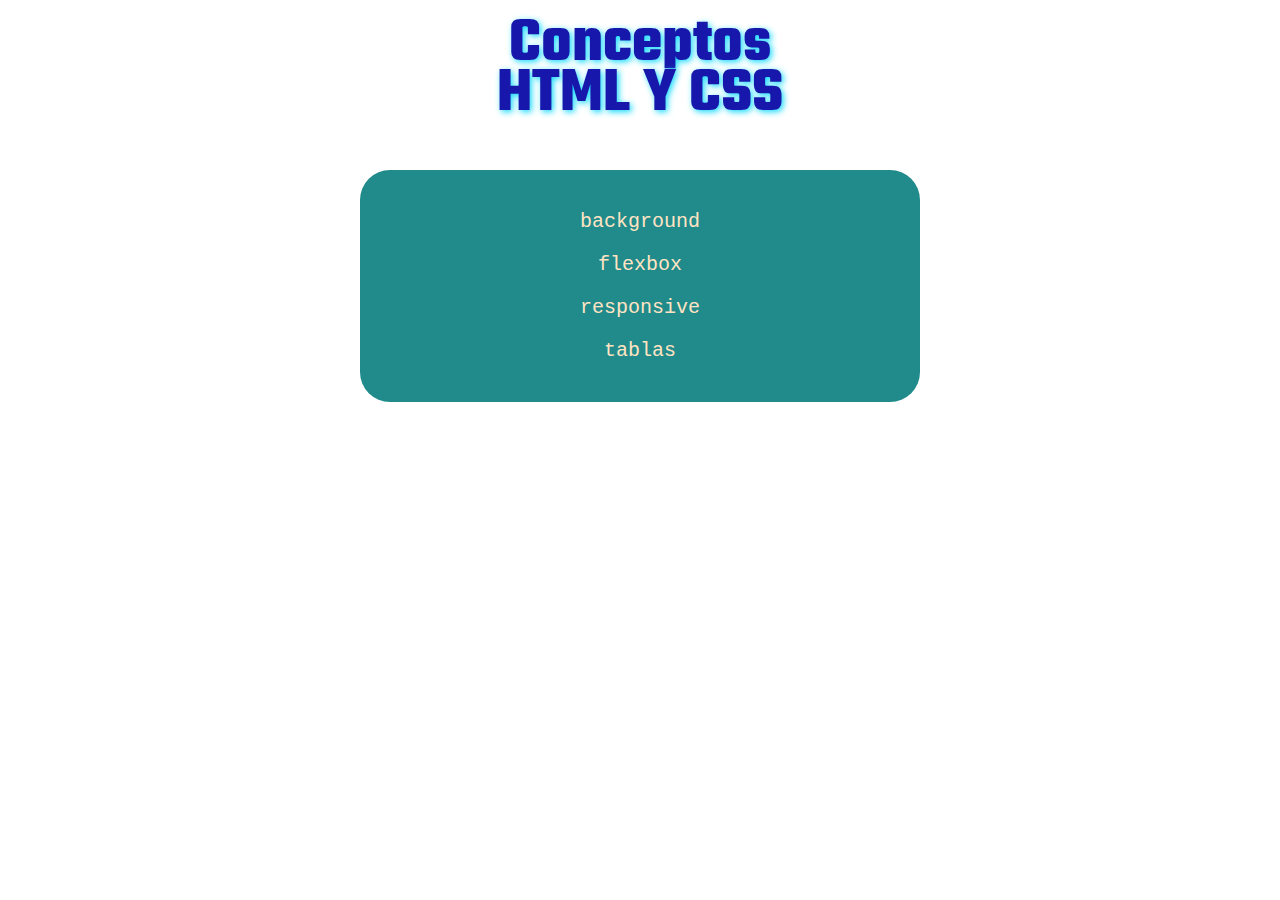
<file: index.html>
<!DOCTYPE html>
<html lang="en">

<head>
    <meta charset="UTF-8">
    <meta name="viewport" content="width=device-width, initial-scale=1.0">
    <link rel="stylesheet" href="styles/index.css">
    <link rel="preconnect" href="https://fonts.googleapis.com">
    <link rel="preconnect" href="https://fonts.gstatic.com" crossorigin>
    <link
        href="https://fonts.googleapis.com/css2?family=Montserrat:ital,wght@0,100..900;1,100..900&family=Teko:wght@300..700&display=swap"
        rel="stylesheet">
    <title>HTML CSS Entregable</title>
</head>
<body>
    <header>
        <h1>Conceptos HTML Y CSS</h1>
    </header>
    <main>
        <div class="enlaces">
            <a href="background.html">background</a>
            <a href="flexbox.html">flexbox</a>
            <a href="responsive.html">responsive</a>
            <a href="tablas.html">tablas</a>
        </div>
    </main>
    <footer>
    </footer>
</body>
</html>
</file>
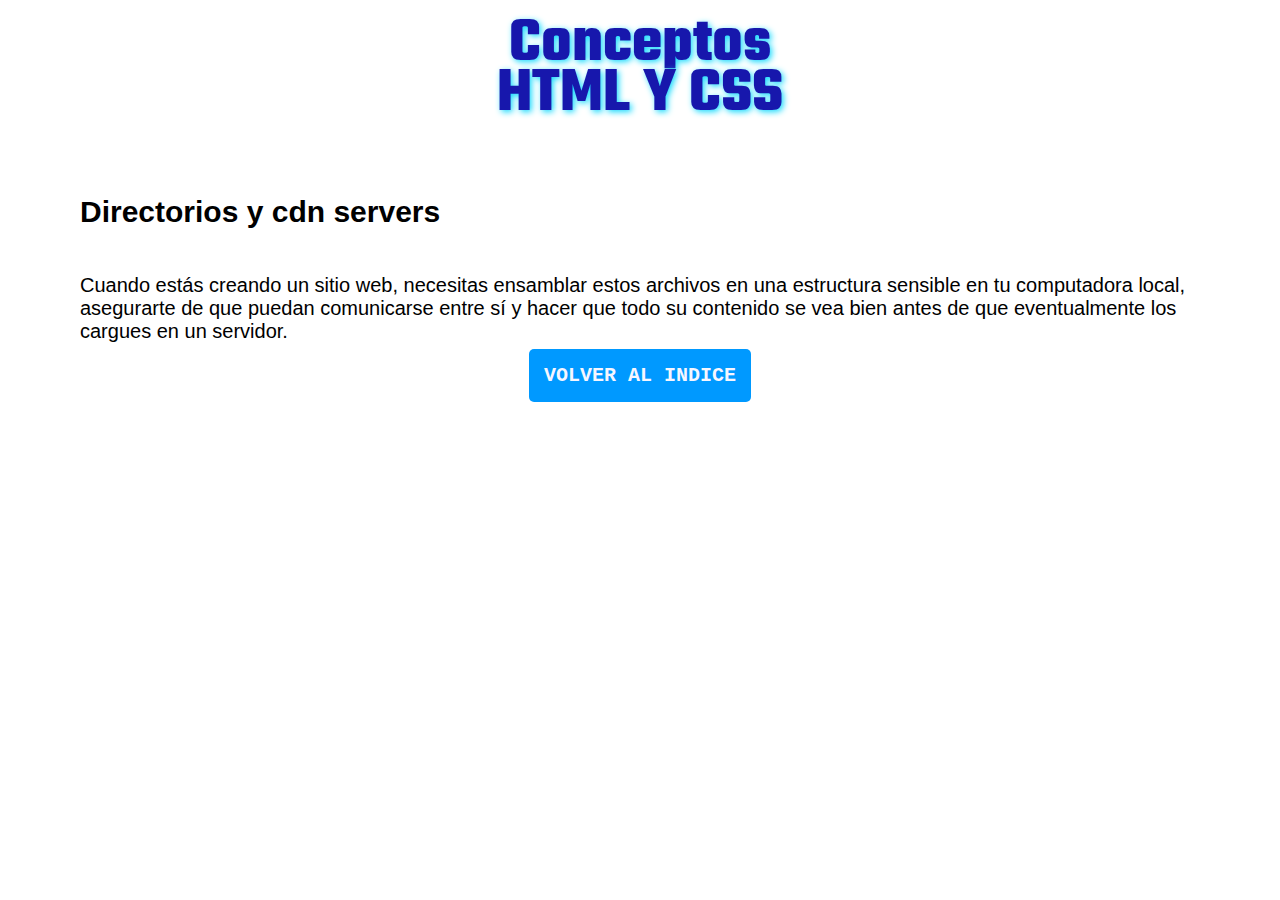
<file: directorios.html>
<!DOCTYPE html>
<html lang="en">

<head>
    <meta charset="UTF-8">
    <meta name="viewport" content="width=device-width, initial-scale=1.0">
    <link rel="stylesheet" href="styles/index.css">
    <link rel="preconnect" href="https://fonts.googleapis.com">
    <link rel="preconnect" href="https://fonts.gstatic.com" crossorigin>
    <link
        href="https://fonts.googleapis.com/css2?family=Montserrat:ital,wght@0,100..900;1,100..900&family=Teko:wght@300..700&display=swap"
        rel="stylesheet">
    <title>Directorios y cdn servers</title>
</head>

<body>
    <header>
        <h1>Conceptos HTML Y CSS</h1>
    </header>
    <main>
        <h2>Directorios y cdn servers</h2>
        <p>Cuando estás creando un sitio web, necesitas ensamblar estos archivos en una estructura sensible en tu
            computadora local, asegurarte de que puedan comunicarse entre sí y hacer que todo su contenido se vea bien
            antes de que eventualmente los cargues en un servidor.</p>
        <div class="volver">
            <a href="index.html">VOLVER AL INDICE</a>
        </div>
    </main>
    <footer>
    </footer>
</body>

</html>
</file>
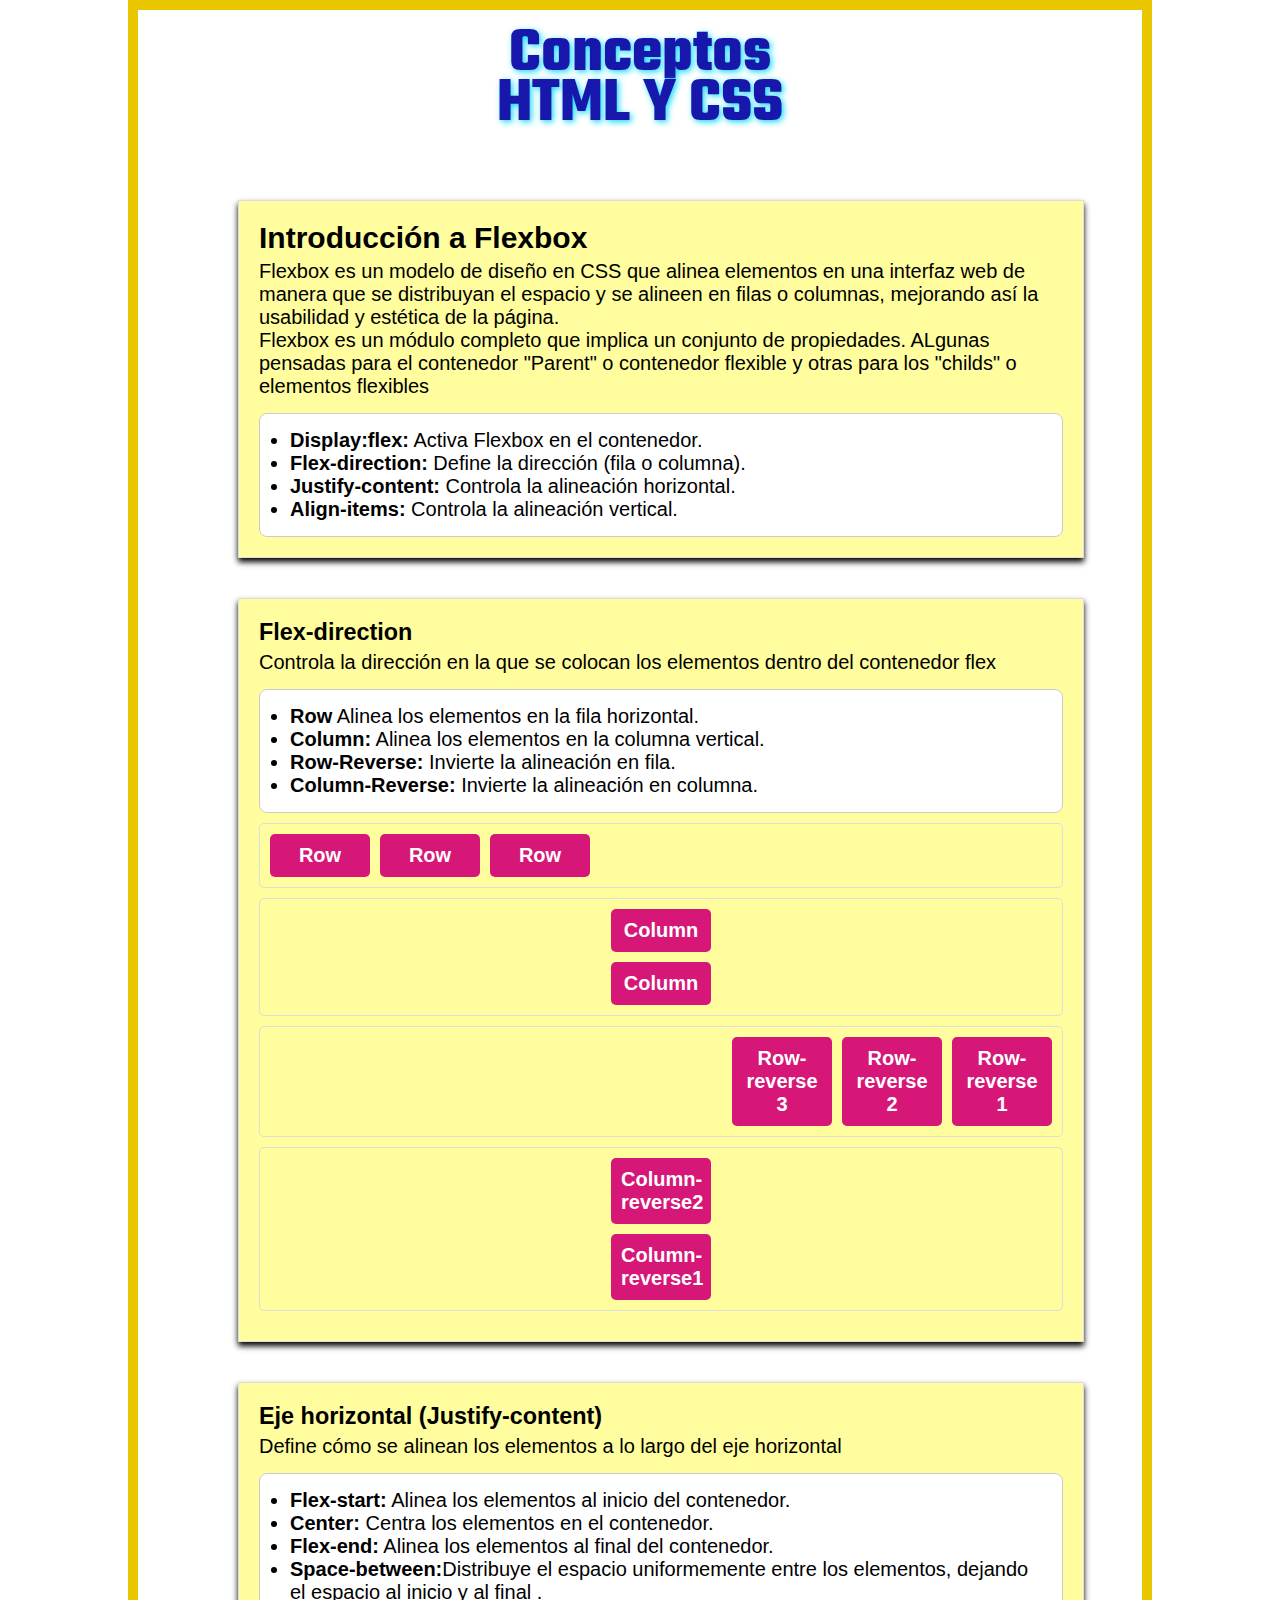
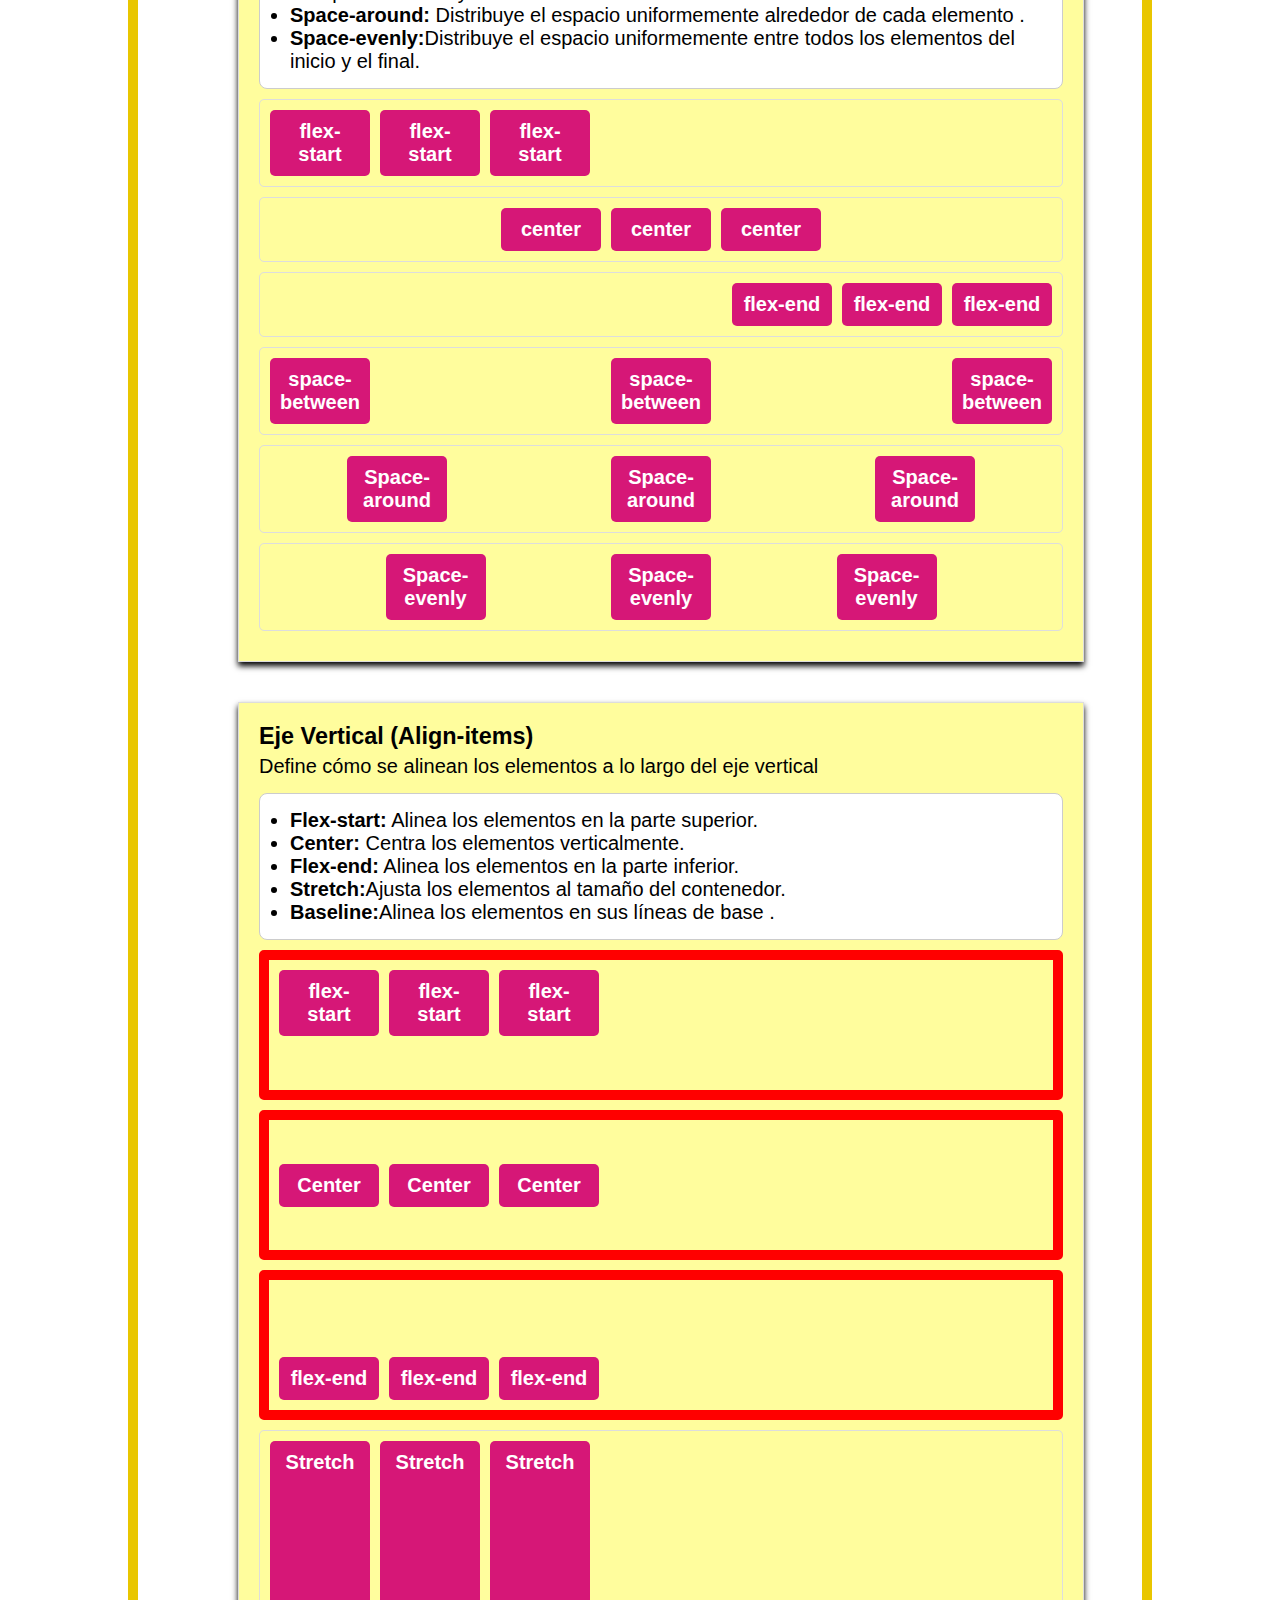
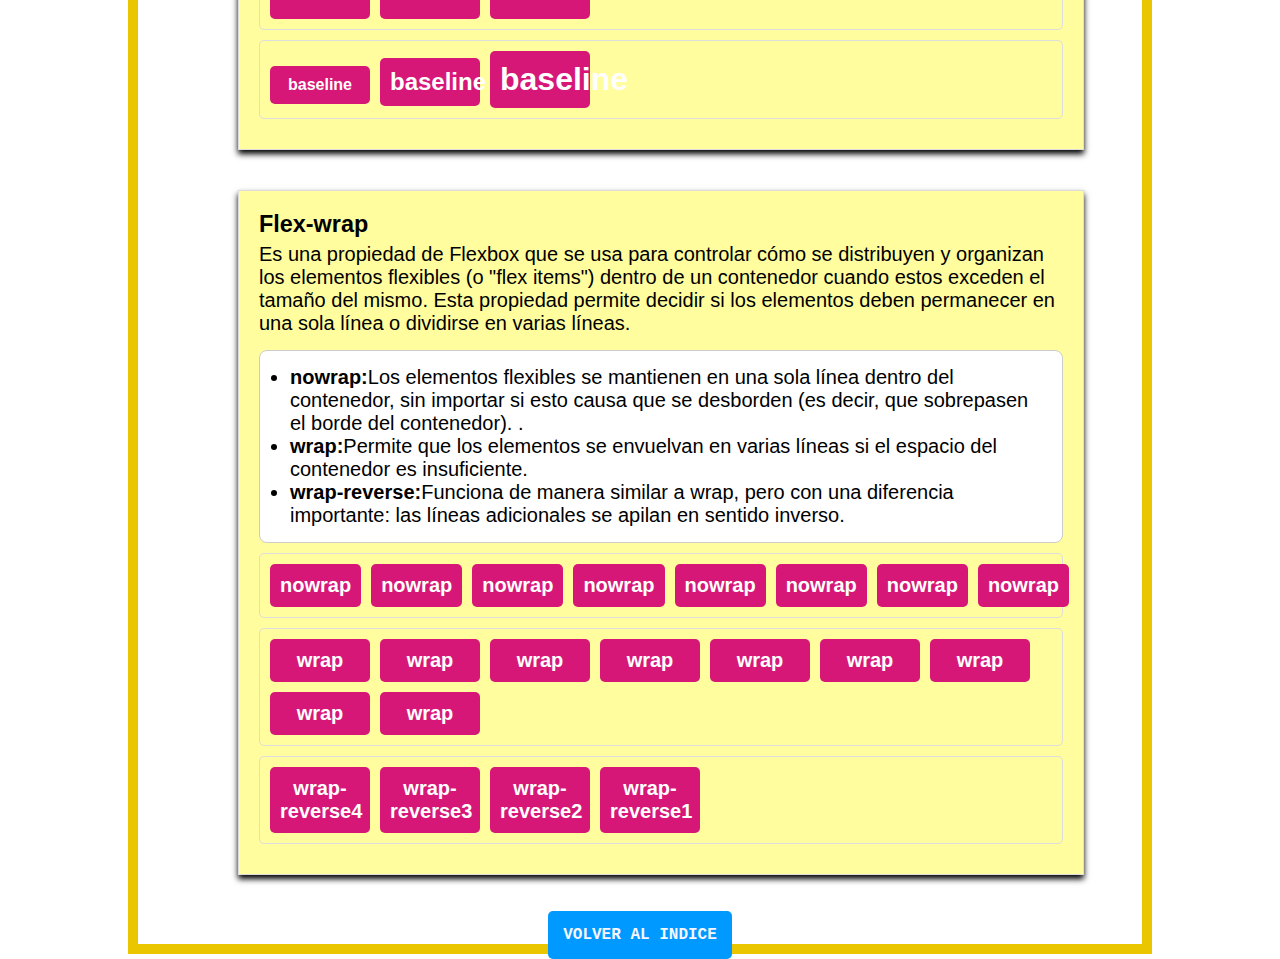
<file: flexbox.html>
<!DOCTYPE html>
<html lang="en">
    <head>
        <meta charset="UTF-8">
        <meta name="viewport" content="width=device-width, initial-scale=1.0">
        <link rel="stylesheet" href="/styles/styleflexbox.css">
        <link rel="stylesheet" href="/styles/index.css">
        <link rel="preconnect" href="https://fonts.googleapis.com">
        <link rel="preconnect" href="https://fonts.gstatic.com" crossorigin>
        <link
            href="https://fonts.googleapis.com/css2?family=Montserrat:ital,wght@0,100..900;1,100..900&family=Teko:wght@300..700&display=swap"
            rel="stylesheet">
    <title>Flexbox Web</title>
</head>
<body>
    <header>
        <h1>Conceptos HTML Y CSS</h1>
    </header>
    <main>
        <div class="flex-container">
            <h2>Introducción a Flexbox</h2>
            <div class="subtitulo">
                <p>Flexbox es un modelo de diseño en CSS que alinea elementos en una interfaz web de manera que se distribuyan el espacio y se alineen en filas o columnas, mejorando así la usabilidad y estética de la página.</p>
                <p>Flexbox es un módulo completo que implica un conjunto de propiedades. ALgunas pensadas para el contenedor "Parent" o contenedor flexible y otras para los "childs" o elementos flexibles</p>
            </div>
            <div class="Listas">
                <ul class="lista-ordenada">
                    <li><strong>Display:flex:</strong> Activa Flexbox en el contenedor.</li>
                    <li><strong>Flex-direction:</strong> Define la dirección (fila o columna).</li>
                    <li><strong>Justify-content:</strong> Controla la alineación horizontal.</li>
                    <li><strong>Align-items:</strong> Controla la alineación vertical.</li>
                </ul>
            </div>
        </div>

        <div class="flex-container">
            <h3>Flex-direction</h3>
            <div class="subtitulo">
                <p>Controla la dirección en la que se colocan los elementos dentro del contenedor flex</p>
            </div>
            <div class="Listas">
                <ul class="lista-ordenada">
                    <li><strong>Row</strong> Alinea los elementos en la fila horizontal.</li>
                    <li><strong>Column:</strong> Alinea los elementos en la columna vertical.</li>
                    <li><strong>Row-Reverse:</strong> Invierte la alineación en fila.</li>
                    <li><strong>Column-Reverse:</strong> Invierte la alineación en columna.</li>
                </ul>
            </div>
            
            <div class="Ejemplo-row">
                <div class="Ejemplo-caja">Row</div>
                <div class="Ejemplo-caja">Row</div>
                <div class="Ejemplo-caja">Row</div>
            </div>
            <div class="Ejemplo-column">
                <div class="Ejemplo-caja">Column</div>
                <div class="Ejemplo-caja">Column</div>
                
            </div>

            <div class="Ejemplo-row-reverse">
                
                <div class="Ejemplo-caja">Row-reverse 1</div>
                <div class="Ejemplo-caja">Row-reverse 2</div>
                <div class="Ejemplo-caja">Row-reverse 3</div>
            </div>

            <div class="Ejemplo-column-reverse">
                <div class="Ejemplo-caja">Column-reverse1</div>
                <div class="Ejemplo-caja">Column-reverse2</div>
                
            </div>

        </div>
        
        <div class="flex-container">
            <h3>Eje horizontal (Justify-content)</h3>
            <div class="subtitulo">
                <p> Define cómo se alinean los elementos a lo largo del eje horizontal</p>
            </div>
            <div class="Listas">
                <ul class="lista-ordenada">
                    <li><strong>Flex-start:</strong> Alinea los elementos al inicio del contenedor.</li>
                    <li><strong>Center:</strong> Centra los elementos en el contenedor.</li>
                    <li><strong>Flex-end:</strong> Alinea los elementos al final del contenedor.</li>
                    <li><strong>Space-between:</strong>Distribuye el espacio uniformemente entre los elementos, dejando el espacio al inicio y al final .</li>
                    <li><strong>Space-around:</strong> Distribuye el espacio uniformemente alrededor de cada elemento .</li>
                    <li><strong>Space-evenly:</strong>Distribuye el espacio uniformemente entre todos los elementos del inicio y el final.</li>
                </ul>
            </div>
        
            <div class="Ejemplo-flex-start">
                <div class="Ejemplo-caja">flex-start</div>
                <div class="Ejemplo-caja">flex-start</div>
                <div class="Ejemplo-caja">flex-start</div>
            
            </div>
        
            <div class="Ejemplo-center">
                <div class="Ejemplo-caja">center</div>
                <div class="Ejemplo-caja">center</div>
                <div class="Ejemplo-caja">center</div>
            
            </div>

            <div class="Ejemplo-flex-end">
                <div class="Ejemplo-caja">flex-end</div>
                <div class="Ejemplo-caja">flex-end</div>
                <div class="Ejemplo-caja">flex-end</div>
            
            </div>

            <div class="Ejemplo-space-between">
                <div class="Ejemplo-caja">space-between</div>
                <div class="Ejemplo-caja">space-between</div>
                <div class="Ejemplo-caja">space-between</div>
            </div>

            <div class="Ejemplo-space-around">
                <div class="Ejemplo-caja">Space-around</div>
                <div class="Ejemplo-caja">Space-around</div>
                <div class="Ejemplo-caja">Space-around</div>
            </div>

            <div class="Ejemplo-space-evenly">
                <div class="Ejemplo-caja">Space-evenly</div>
                <div class="Ejemplo-caja">Space-evenly</div>
                <div class="Ejemplo-caja">Space-evenly</div>
            </div>
        </div>

        <div class="flex-container">
            <h3>Eje Vertical (Align-items)</h3>
            <div class="subtitulo">
                <p>Define cómo se alinean los elementos a lo largo del eje vertical</p> 
            </div>
            <div class="Listas">
                <ul class="lista-ordenada">
                    <li><strong>Flex-start:</strong> Alinea los elementos en la parte superior.</li>
                    <li><strong>Center:</strong> Centra los elementos verticalmente.</li>
                    <li><strong>Flex-end:</strong> Alinea los elementos en la parte inferior.</li>
                    <li><strong>Stretch:</strong>Ajusta los elementos al tamaño del contenedor.</li>
                    <li><strong>Baseline:</strong>Alinea los elementos en sus líneas de base .</li>
                </ul>
            </div>
            
            <div class="Ejemplo-flex-start-vertical">
                <div class="Ejemplo-caja">flex-start</div>
                <div class="Ejemplo-caja">flex-start</div>
                <div class="Ejemplo-caja">flex-start</div>
            </div>

            <div class="Ejemplo-center-vertical">
                <div class="Ejemplo-caja">Center</div>
                <div class="Ejemplo-caja">Center</div>
                <div class="Ejemplo-caja">Center</div>
            </div>

            <div class="Ejemplo-flex-end-vertical">
                <div class="Ejemplo-caja">flex-end</div>
                <div class="Ejemplo-caja">flex-end</div>
                <div class="Ejemplo-caja">flex-end</div>
            </div>

            <div class="Ejemplo-stretch-vertical">
                <div class="Ejemplo-caja">Stretch</div>
                <div class="Ejemplo-caja">Stretch</div>
                <div class="Ejemplo-caja">Stretch</div>
            </div>

            <div class="Ejemplo-baseline">
                <div class="Ejemplo-caja">baseline</div>
                <div class="Ejemplo-caja">baseline</div>
                <div class="Ejemplo-caja">baseline</div>
            </div>

        </div>

        <div class="flex-container">
            <h3>Flex-wrap</h3>
            <div class="subtitulo">
                <p>Es una propiedad de Flexbox que se usa para controlar cómo se distribuyen y organizan los elementos flexibles (o "flex items") dentro de un contenedor cuando estos exceden el tamaño del mismo. Esta propiedad permite decidir si los elementos deben permanecer en una sola línea o dividirse en varias líneas.</p> 
            </div>
            <div class="Listas">
                <ul class="lista-ordenada">
                    <li><strong>nowrap:</strong>Los elementos flexibles se mantienen en una sola línea dentro del contenedor, sin importar si esto causa que se desborden (es decir, que sobrepasen el borde del contenedor). .</li>
                    <li><strong>wrap:</strong>Permite que los elementos se envuelvan en varias líneas si el espacio del contenedor es insuficiente.</li>
                    <li><strong>wrap-reverse:</strong>Funciona de manera similar a wrap, pero con una diferencia importante: las líneas adicionales se apilan en sentido inverso.</li>
                    
                </ul>
            </div>
            
            <div class="Ejemplo-nowrap">
                <div class="Ejemplo-caja">nowrap</div>
                <div class="Ejemplo-caja">nowrap</div>
                <div class="Ejemplo-caja">nowrap</div>
                <div class="Ejemplo-caja">nowrap</div>
                <div class="Ejemplo-caja">nowrap</div>
                <div class="Ejemplo-caja">nowrap</div>
                <div class="Ejemplo-caja">nowrap</div>
                <div class="Ejemplo-caja">nowrap</div>
            </div>
            <div class="Ejemplo-wrap">
                <div class="Ejemplo-caja">wrap</div>
                <div class="Ejemplo-caja">wrap</div>
                <div class="Ejemplo-caja">wrap</div>
                <div class="Ejemplo-caja">wrap</div>
                <div class="Ejemplo-caja">wrap</div>
                <div class="Ejemplo-caja">wrap</div>
                <div class="Ejemplo-caja">wrap</div>
                <div class="Ejemplo-caja">wrap</div>
                <div class="Ejemplo-caja">wrap</div>
            </div>
            <div class="Ejemplo-wrap-reverse">
                <div class="Ejemplo-caja">wrap-reverse4</div>
                <div class="Ejemplo-caja">wrap-reverse3</div>
                <div class="Ejemplo-caja">wrap-reverse2</div>
                <div class="Ejemplo-caja">wrap-reverse1</div>
               
              
                
            </div>

       
    </main>
    <footer>
        <div class="volver">
            <a href="index.html">VOLVER AL INDICE</a>
       </div>
    </footer>
 </body>
</html>
</file>
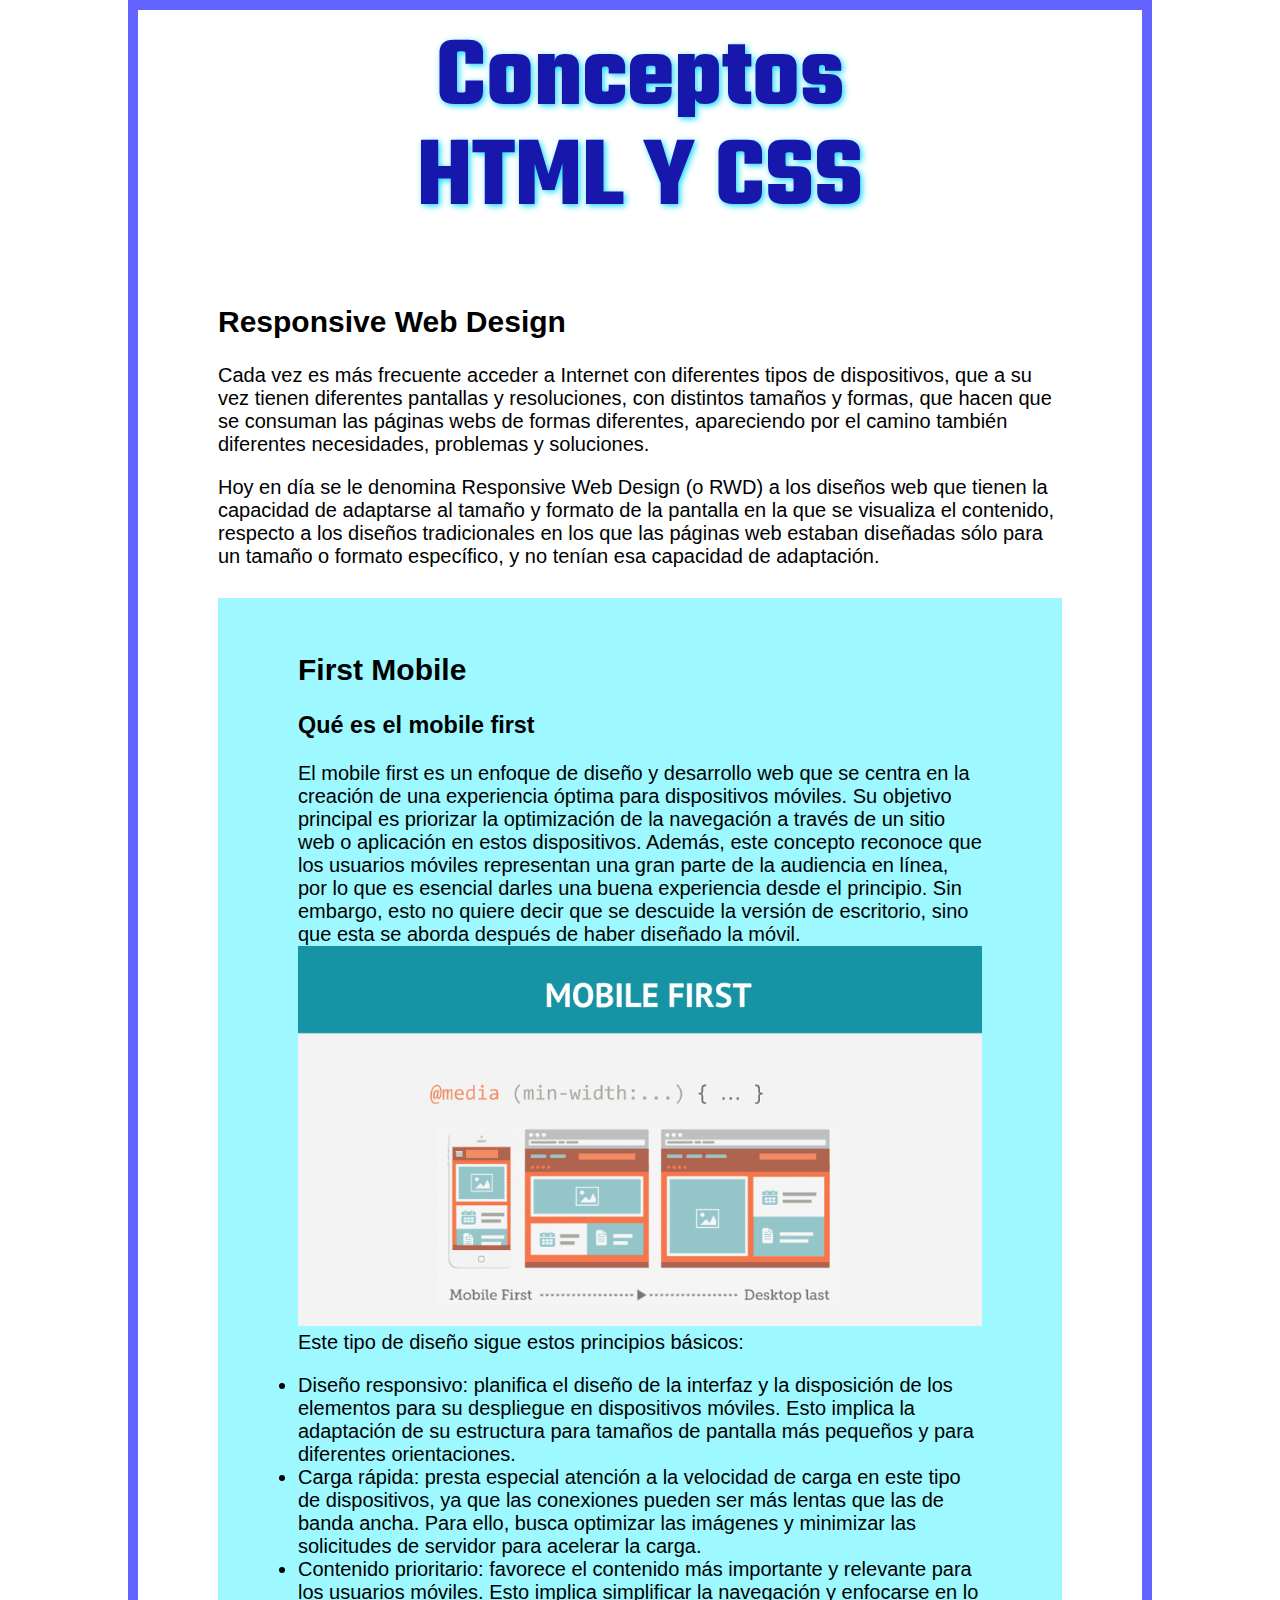
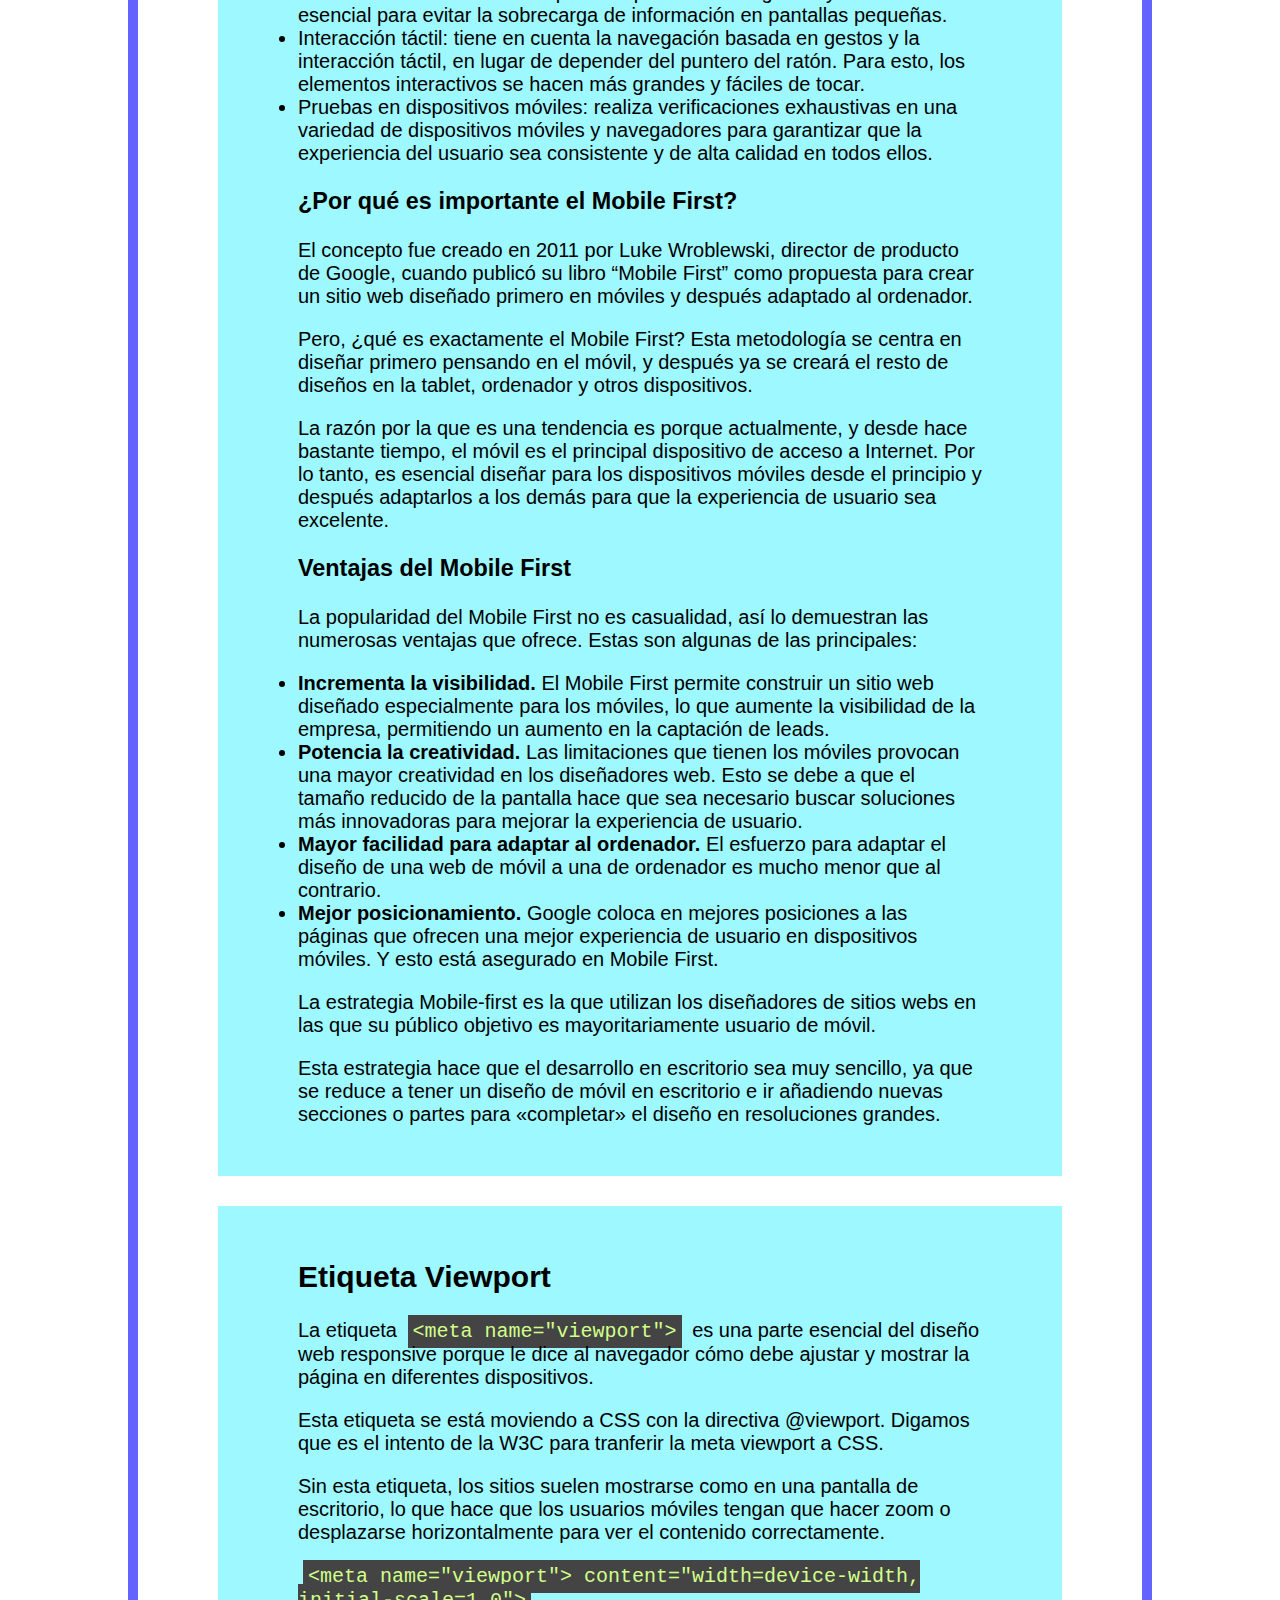
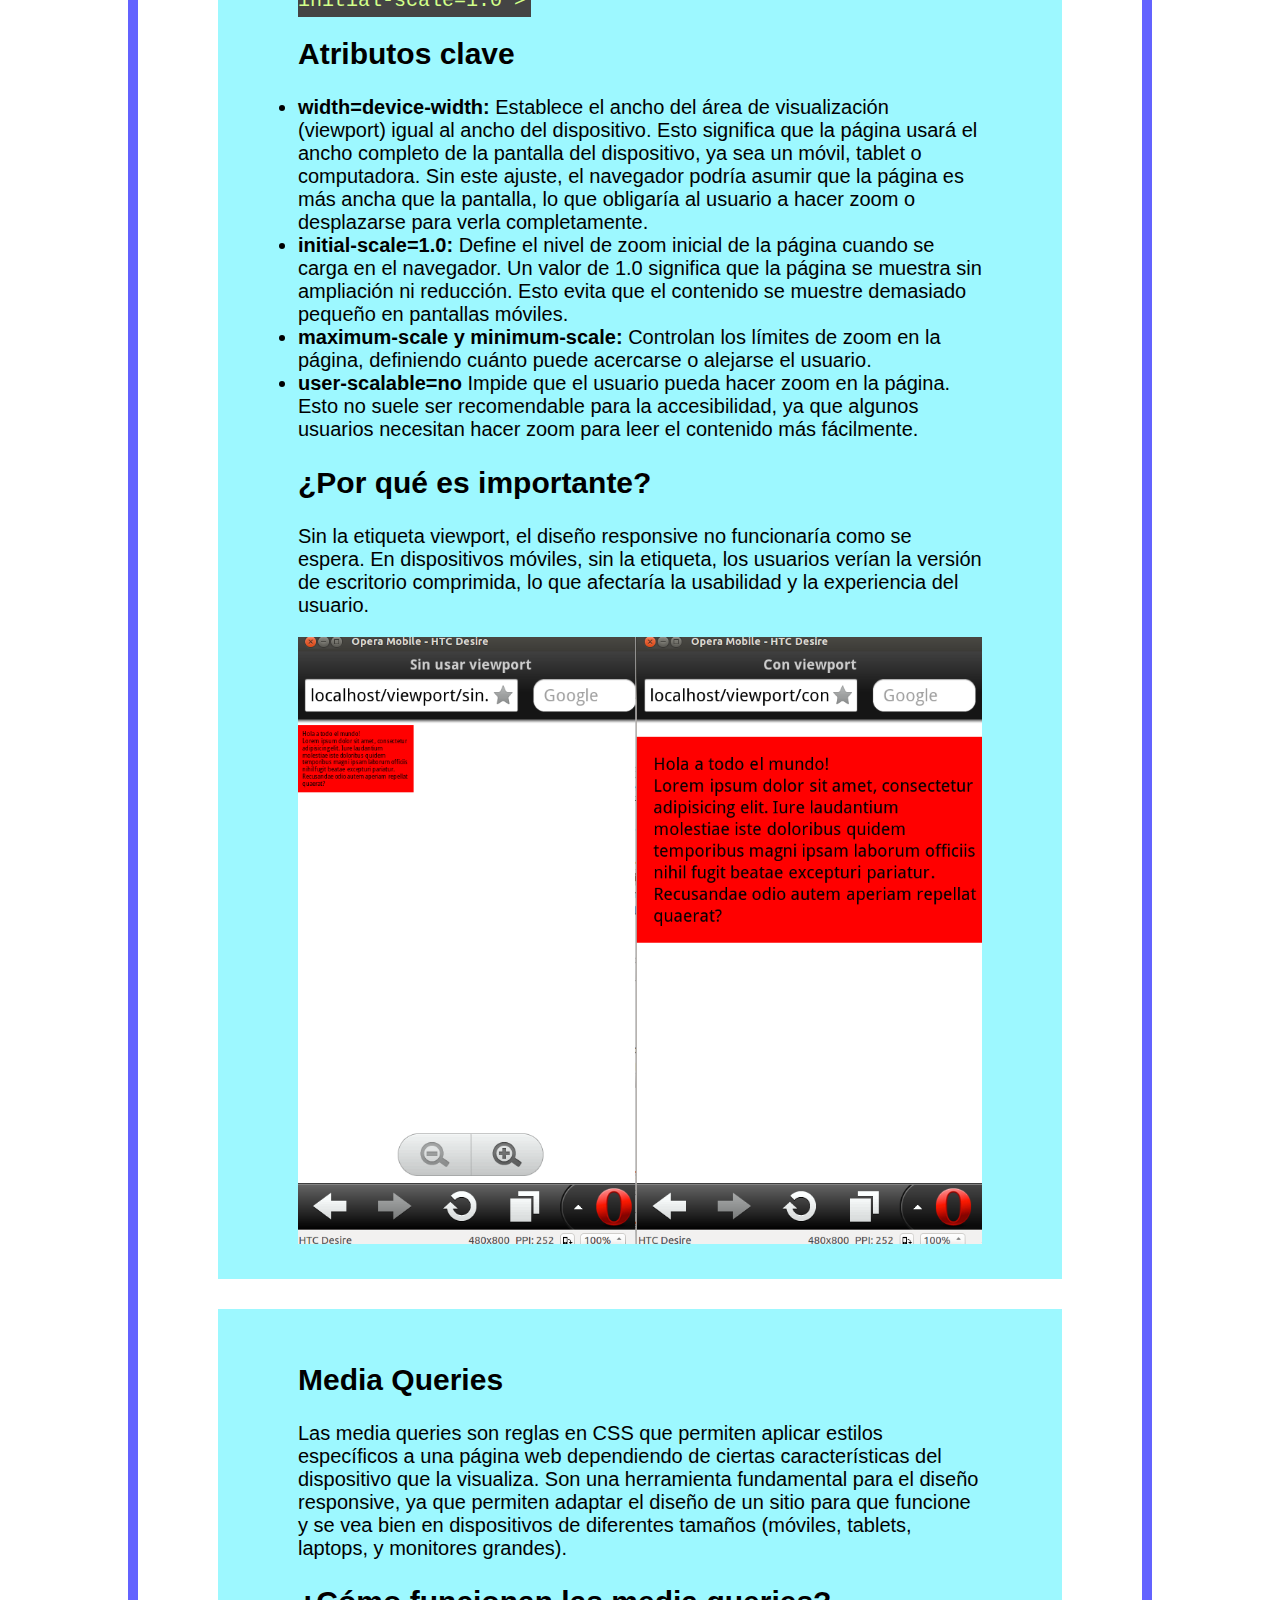
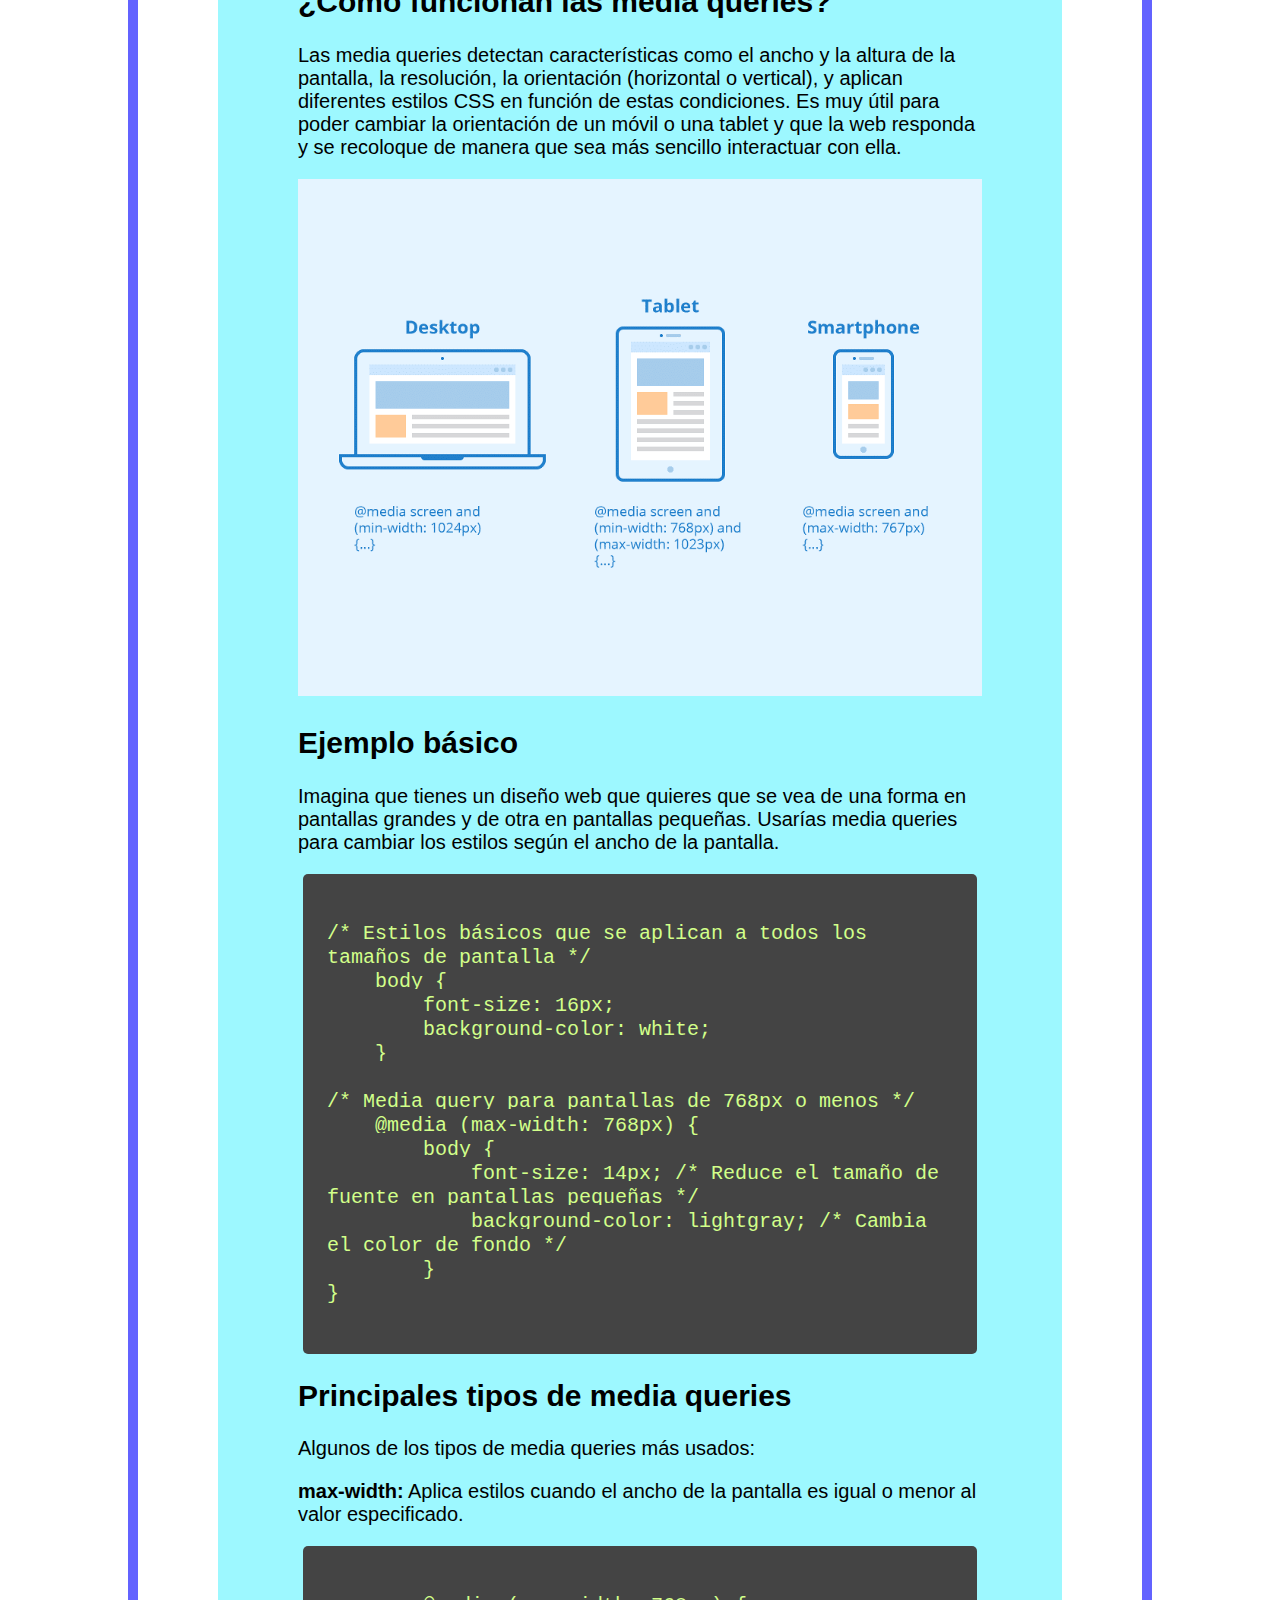
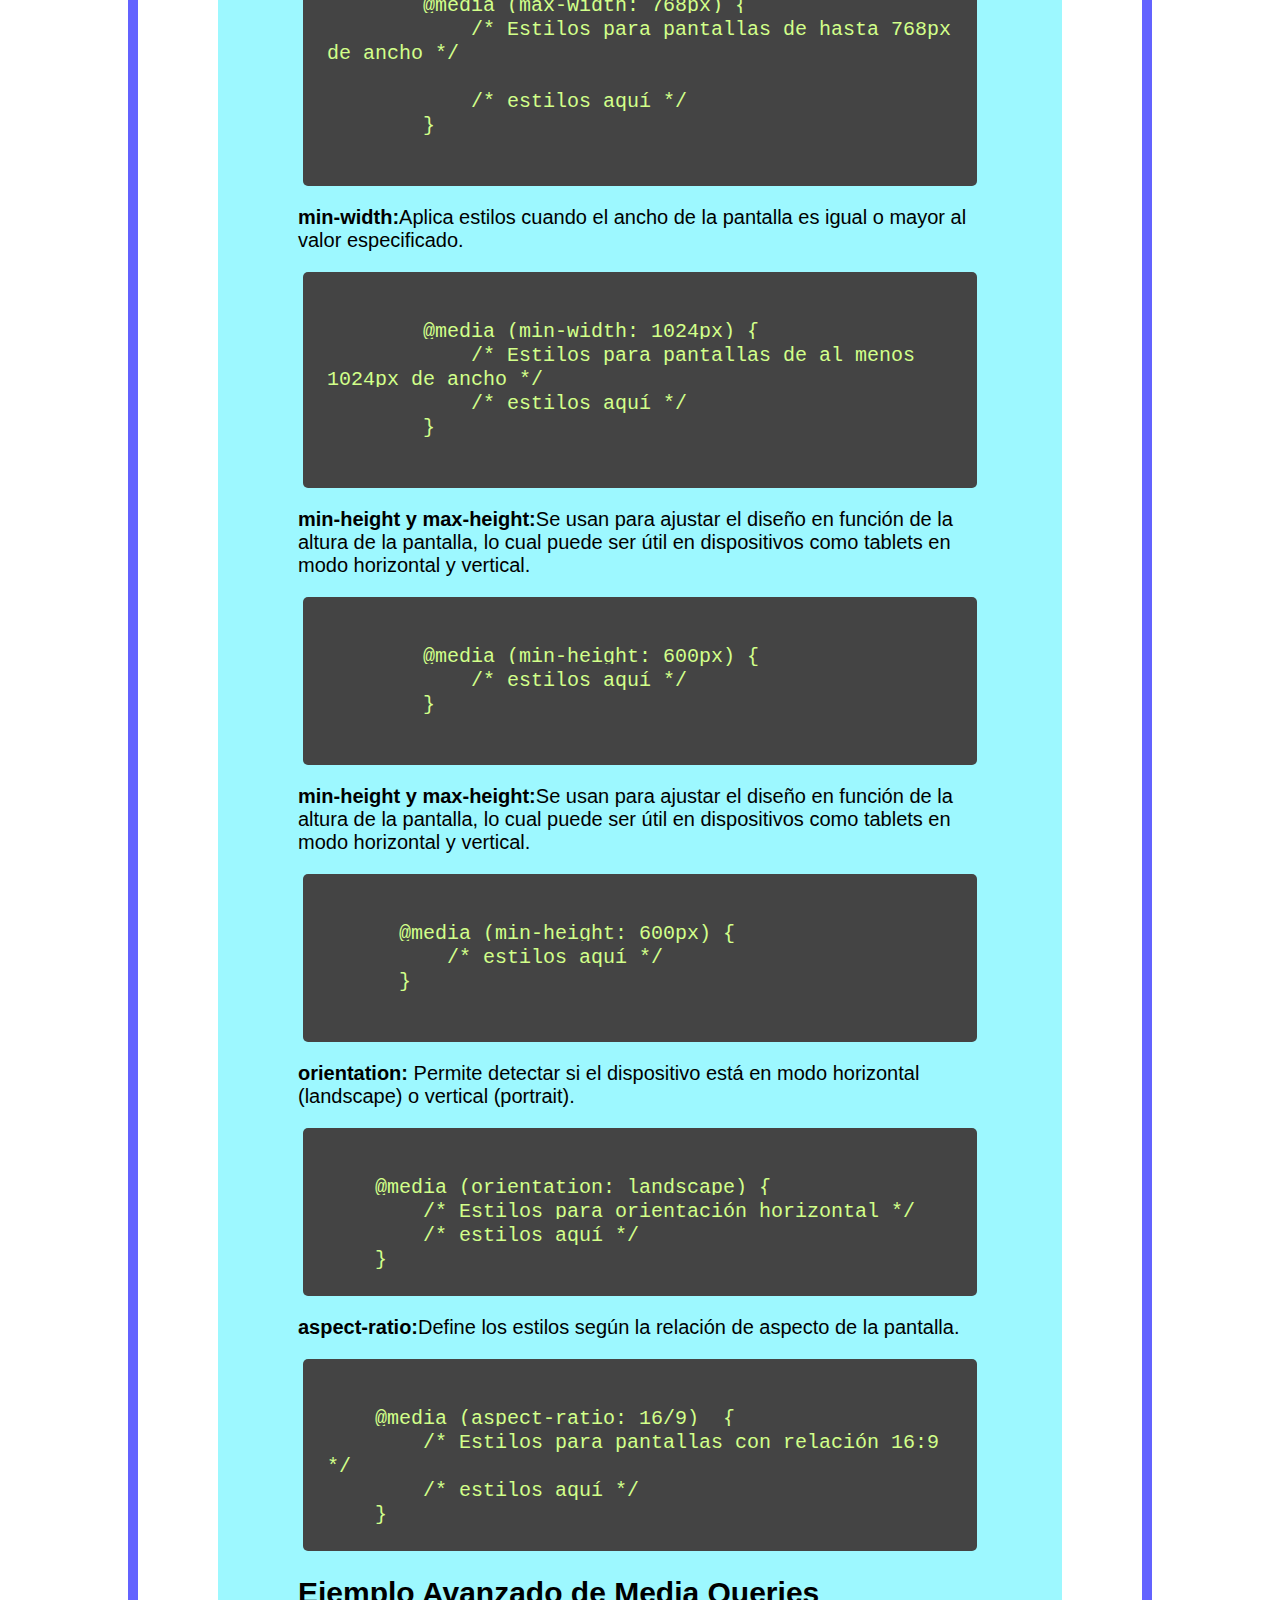
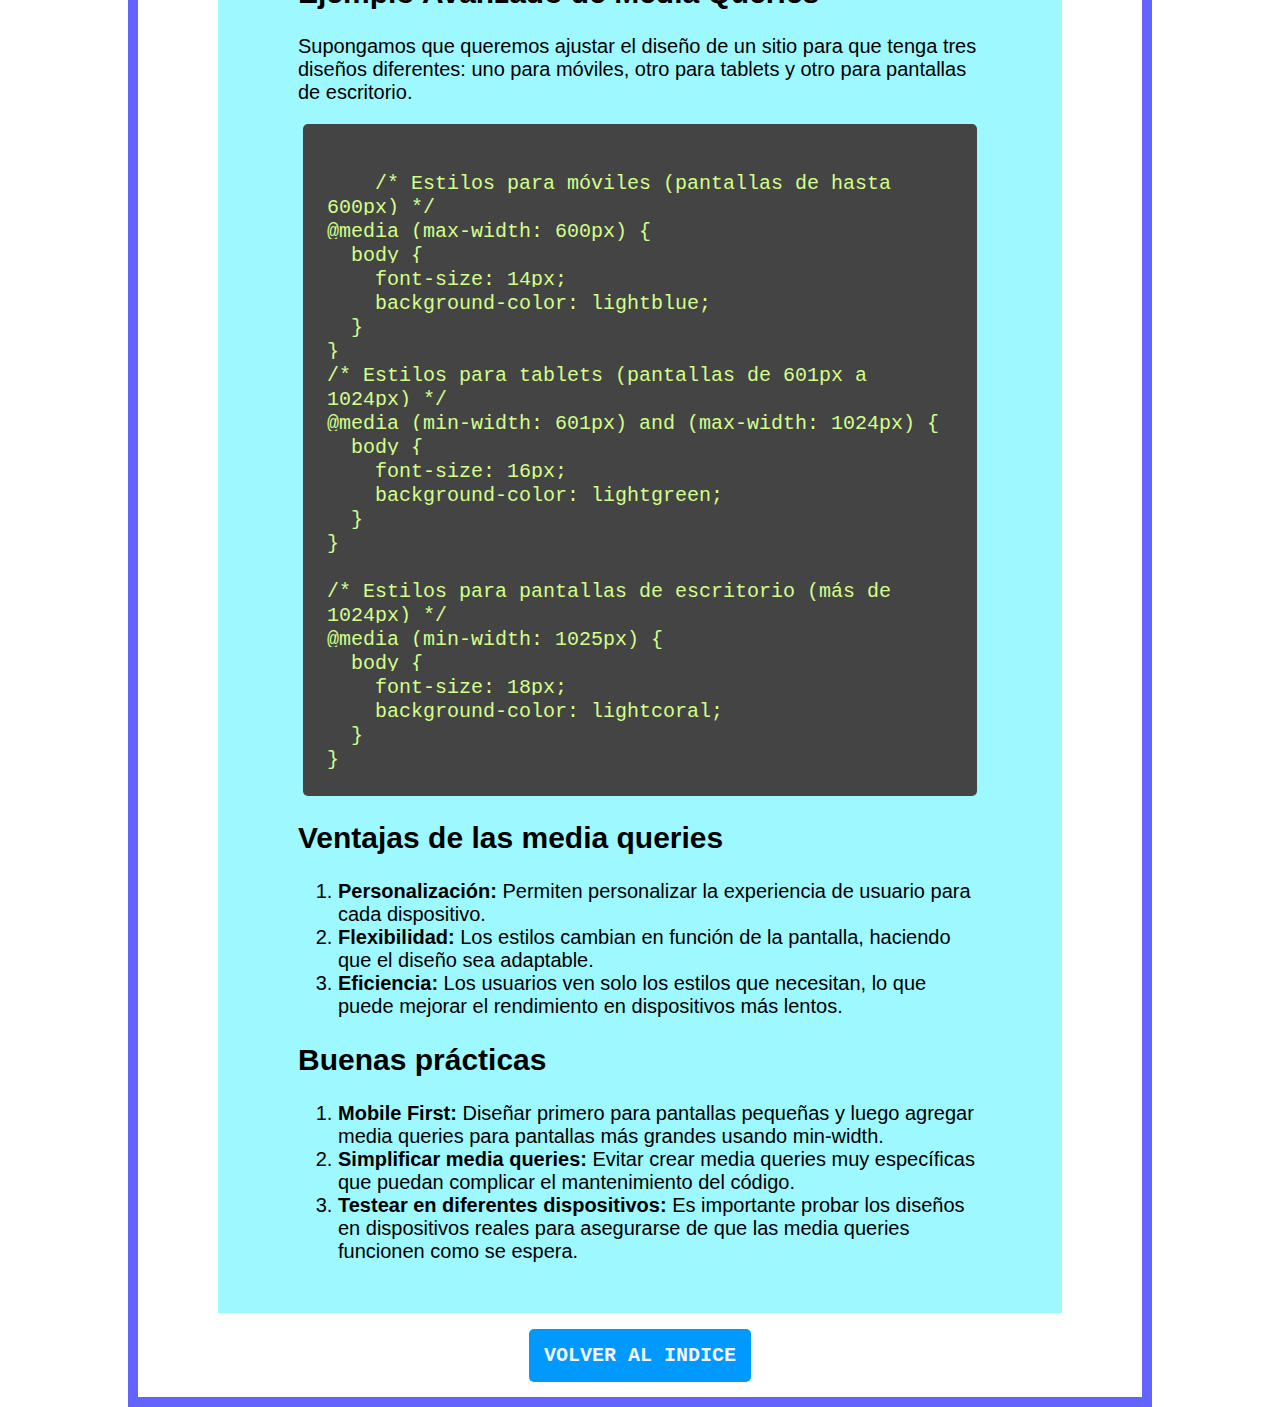
<file: responsive.html>
<!DOCTYPE html>
<html lang="en">

<head>
    <meta charset="UTF-8">
    <meta name="viewport" content="width=device-width, initial-scale=1.0">
    <link rel="stylesheet" href="styles/index.css">
    <link rel="stylesheet" href="styles/responsive.css">
    <link rel="preconnect" href="https://fonts.googleapis.com">
    <link rel="preconnect" href="https://fonts.gstatic.com" crossorigin>
    <link
        href="https://fonts.googleapis.com/css2?family=Montserrat:ital,wght@0,100..900;1,100..900&family=Teko:wght@300..700&display=swap"
        rel="stylesheet">
    <title>Responsive Web</title>
</head>

<body>
    <header>
        <h1>Conceptos HTML Y CSS</h1>
    </header>
    <main>
        <article>
            <h2>Responsive Web Design</h2>
            <p>Cada vez es más frecuente acceder a Internet con diferentes tipos de dispositivos, que a su vez tienen
                diferentes pantallas y resoluciones, con distintos tamaños y formas, que hacen que se consuman las
                páginas webs de formas diferentes, apareciendo por el camino también diferentes necesidades, problemas y
                soluciones.</p>

            <p>Hoy en día se le denomina Responsive Web Design (o RWD) a los diseños web que tienen la capacidad de
                adaptarse al tamaño y formato de la pantalla en la que se visualiza el contenido, respecto a los diseños
                tradicionales en los que las páginas web estaban diseñadas sólo para un tamaño o formato específico, y
                no tenían esa capacidad de adaptación.</p>

            <section class="first-mobile">
                <h2>First Mobile</h2>
                <h3>Qué es el mobile first</h3>
                <p>
                    El mobile first es un enfoque de diseño y desarrollo web que se centra en la creación de una
                    experiencia óptima para dispositivos móviles. Su objetivo principal es priorizar la optimización de
                    la navegación a través de un sitio web o aplicación en estos dispositivos.
                    Además, este concepto reconoce que los usuarios móviles representan una gran parte de la audiencia
                    en línea, por lo que es esencial darles una buena experiencia desde el principio. Sin embargo, esto
                    no quiere decir que se descuide la versión de escritorio, sino que esta se aborda después de haber
                    diseñado la móvil.
                    <img src="images/mobile-first.png" alt="">
                    Este tipo de diseño sigue estos principios básicos:
                </p>
                <ul>
                    <li>Diseño responsivo: planifica el diseño de la interfaz y la disposición de los elementos para su
                        despliegue en dispositivos móviles. Esto implica la adaptación de su estructura para tamaños de
                        pantalla más pequeños y para diferentes orientaciones.</li>
                    <li>Carga rápida: presta especial atención a la velocidad de carga en este tipo de dispositivos, ya
                        que las conexiones pueden ser más lentas que las de banda ancha. Para ello, busca optimizar las
                        imágenes y minimizar las solicitudes de servidor para acelerar la carga.</li>
                    <li>Contenido prioritario: favorece el contenido más importante y relevante para los usuarios
                        móviles. Esto implica simplificar la navegación y enfocarse en lo esencial para evitar la
                        sobrecarga de información en pantallas pequeñas.</li>
                    <li>Interacción táctil: tiene en cuenta la navegación basada en gestos y la interacción táctil, en
                        lugar de depender del puntero del ratón. Para esto, los elementos interactivos se hacen más
                        grandes y fáciles de tocar.</li>
                    <li>Pruebas en dispositivos móviles: realiza verificaciones exhaustivas en una variedad de
                        dispositivos móviles y navegadores para garantizar que la experiencia del usuario sea
                        consistente y de alta calidad en todos ellos.</li>
                </ul>

                <h3>¿Por qué es importante el Mobile First?</h3>
                <p>
                    El concepto fue creado en 2011 por Luke Wroblewski, director de producto de Google, cuando publicó
                    su libro “Mobile First” como propuesta para crear un sitio web diseñado primero en móviles y después
                    adaptado al ordenador.  </p>

                    <p>
                        Pero, ¿qué es exactamente el Mobile First? Esta metodología se centra en diseñar primero pensando en
                        el móvil, y después ya se creará el resto de diseños en la tablet, ordenador y otros dispositivos.
                    </p>

                    <p>
                        La razón por la que es una tendencia es porque actualmente, y desde hace bastante tiempo, el móvil
                        es el principal dispositivo de acceso a Internet. Por lo tanto, es esencial diseñar para los
                        dispositivos móviles desde el principio y después adaptarlos a los demás para que la experiencia de
                        usuario sea excelente.
                    </p>
              
                <h3>Ventajas del Mobile First</h3>
                <p>
                    La popularidad del Mobile First no es casualidad, así lo demuestran las numerosas ventajas que ofrece.
                    Estas son algunas de las principales:
                </p>
                <ul>
                    <li><span class="resalte">Incrementa la visibilidad. </span>El Mobile First permite construir un sitio web diseñado especialmente
                        para los móviles, lo que aumente la visibilidad de la empresa, permitiendo un aumento en la
                        captación de leads.</li>
                    <li><span class="resalte">Potencia la creatividad.</span> Las limitaciones que tienen los móviles provocan una mayor creatividad
                        en los diseñadores web. Esto se debe a que el tamaño reducido de la pantalla hace que sea
                        necesario buscar soluciones más innovadoras para mejorar la experiencia de usuario.</li>
                    <li><span class="resalte">Mayor facilidad para adaptar al ordenador.</span> El esfuerzo para adaptar el diseño de una web de
                        móvil a una de ordenador es mucho menor que al contrario.</li>
                    <li><span class="resalte">Mejor posicionamiento.</span> Google coloca en mejores posiciones a las páginas que ofrecen una mejor
                        experiencia de usuario en dispositivos móviles. Y esto está asegurado en Mobile First.</li>
                </ul>
                <p>
                    La estrategia Mobile-first es la que utilizan los diseñadores de sitios webs en las que su público
                    objetivo es mayoritariamente usuario de móvil.  </p>

                    <p>
                        Esta estrategia hace que el desarrollo en escritorio sea muy sencillo, ya que se reduce a tener un
                        diseño de móvil en escritorio e ir añadiendo nuevas secciones o partes para «completar» el diseño en
                        resoluciones grandes.
                    </p>
              

            </section>
            <section class="viewport">
                <h2>Etiqueta Viewport</h2>
                <p>La etiqueta <code>&lt;meta name="viewport"&gt;</code> es una parte esencial del diseño web responsive porque le dice al navegador cómo debe ajustar y mostrar la página en diferentes dispositivos.</p>
                <p>Esta etiqueta se está moviendo a CSS con la directiva @viewport. Digamos que es el intento de la W3C para tranferir la meta viewport a CSS. </p>
                <p>Sin esta etiqueta, los sitios suelen mostrarse como en una pantalla de escritorio, lo que hace que los usuarios móviles tengan que hacer zoom o desplazarse horizontalmente para ver el contenido correctamente.</p>
                <code>&lt;meta name="viewport"&gt; content="width=device-width, initial-scale=1.0"&gt;</code>

                <h2>Atributos clave</h2>
<ul>
    <li><span class="resalte">width=device-width:</span> Establece el ancho del área de visualización (viewport) igual al ancho del dispositivo. Esto significa que la página usará el ancho completo de la pantalla del dispositivo, ya sea un móvil, tablet o computadora. Sin este ajuste, el navegador podría asumir que la página es más ancha que la pantalla, lo que obligaría al usuario a hacer zoom o desplazarse para verla completamente.</li>
    <li><span class="resalte">initial-scale=1.0:</span> Define el nivel de zoom inicial de la página cuando se carga en el navegador. Un valor de 1.0 significa que la página se muestra sin ampliación ni reducción. Esto evita que el contenido se muestre demasiado pequeño en pantallas móviles.</li>
    <li><span class="resalte">maximum-scale y minimum-scale:</span> Controlan los límites de zoom en la página, definiendo cuánto puede acercarse o alejarse el usuario.</li>
    <li><span class="resalte">user-scalable=no</span> Impide que el usuario pueda hacer zoom en la página. Esto no suele ser recomendable para la accesibilidad, ya que algunos usuarios necesitan hacer zoom para leer el contenido más fácilmente.</li>
</ul>

<h2>¿Por qué es importante?</h2>
<p>Sin la etiqueta viewport, el diseño responsive no funcionaría como se espera. En dispositivos móviles, sin la etiqueta, los usuarios verían la versión de escritorio comprimida, lo que afectaría la usabilidad y la experiencia del usuario.</p>
<img src="images/comparativa-viewport.png" alt="">
            </section>


            <section class="mediaqueries">
                <h2>Media Queries</h2>
                <p>Las media queries son reglas en CSS que permiten aplicar estilos específicos a una página web dependiendo de ciertas características del dispositivo que la visualiza. Son una herramienta fundamental para el diseño responsive, ya que permiten adaptar el diseño de un sitio para que funcione y se vea bien en dispositivos de diferentes tamaños (móviles, tablets, laptops, y monitores grandes).</p>
                <h2>¿Cómo funcionan las media queries?</h2>
                <p>
                    Las media queries detectan características como el ancho y la altura de la pantalla, la resolución, la orientación (horizontal o vertical), y aplican diferentes estilos CSS en función de estas condiciones.
                    Es muy útil para poder cambiar la orientación de un móvil o una tablet y que la web responda y se recoloque de manera que sea más sencillo interactuar con ella.
                </p>
                <img src="images/media-queries.png" alt="">

                <h2>Ejemplo básico</h2>
                <p>Imagina que tienes un diseño web que quieres que se vea de una forma en pantallas grandes y de otra en pantallas pequeñas. Usarías media queries para cambiar los estilos según el ancho de la pantalla.</p>
                <pre>
<code>
/* Estilos básicos que se aplican a todos los tamaños de pantalla */
    body {
        font-size: 16px;
        background-color: white;
    }
                    
/* Media query para pantallas de 768px o menos */
    @media (max-width: 768px) {
        body {
            font-size: 14px; /* Reduce el tamaño de fuente en pantallas pequeñas */
            background-color: lightgray; /* Cambia el color de fondo */
        }
}
</code>
</pre>

<h2>Principales tipos de media queries</h2>
<p>Algunos de los tipos de media queries más usados:</p>
<p><span class="resalte">max-width:</span> Aplica estilos cuando el ancho de la pantalla es igual o menor al valor especificado.</p>
    <pre><code>
        @media (max-width: 768px) { 
            /* Estilos para pantallas de hasta 768px de ancho */
        
            /* estilos aquí */
        }
    </code></pre>

      <p><span class="resalte">min-width:</span>Aplica estilos cuando el ancho de la pantalla es igual o mayor al valor especificado.</p>
      <pre><code>
        @media (min-width: 1024px) { 
            /* Estilos para pantallas de al menos 1024px de ancho */ 
            /* estilos aquí */ 
        }
    </code></pre>

       <p><span class="resalte">min-height y max-height:</span>Se usan para ajustar el diseño en función de la altura de la pantalla, lo cual puede ser útil en dispositivos como tablets en modo horizontal y vertical.</p>
      <pre><code>
        @media (min-height: 600px) { 
            /* estilos aquí */ 
        }
    </code></pre> 

    <p><span class="resalte">min-height y max-height:</span>Se usan para ajustar el diseño en función de la altura de la pantalla, lo cual puede ser útil en dispositivos como tablets en modo horizontal y vertical.</p>
    <pre><code>
      @media (min-height: 600px) { 
          /* estilos aquí */ 
      }
  </code></pre> 

  <p><span class="resalte">orientation: </span>Permite detectar si el dispositivo está en modo horizontal (landscape) o vertical (portrait).</p>
  <pre><code>
    @media (orientation: landscape) { 
        /* Estilos para orientación horizontal */
        /* estilos aquí */
    }
</code></pre> 
<p><span class="resalte">aspect-ratio:</span>Define los estilos según la relación de aspecto de la pantalla.</p>
<pre><code>
    @media (aspect-ratio: 16/9)  { 
        /* Estilos para pantallas con relación 16:9 */ 
        /* estilos aquí */
    }
</code></pre> 
<h2>Ejemplo Avanzado de Media Queries</h2>
<p>Supongamos que queremos ajustar el diseño de un sitio para que tenga tres diseños diferentes: uno para móviles, otro para tablets y otro para pantallas de escritorio.</p>
  <pre><code>
    /* Estilos para móviles (pantallas de hasta 600px) */
@media (max-width: 600px) {
  body {
    font-size: 14px;
    background-color: lightblue;
  }
}
/* Estilos para tablets (pantallas de 601px a 1024px) */
@media (min-width: 601px) and (max-width: 1024px) {
  body {
    font-size: 16px;
    background-color: lightgreen;
  }
}

/* Estilos para pantallas de escritorio (más de 1024px) */
@media (min-width: 1025px) {
  body {
    font-size: 18px;
    background-color: lightcoral;
  }
}
</code></pre> 
<h2>Ventajas de las media queries</h2>
<ol>
    <li><span class="resalte">Personalización:</span> Permiten personalizar la experiencia de usuario para cada dispositivo.</li>
    <li><span class="resalte">Flexibilidad: </span>Los estilos cambian en función de la pantalla, haciendo que el diseño sea adaptable.</li>
    <li><span class="resalte">Eficiencia: </span>Los usuarios ven solo los estilos que necesitan, lo que puede mejorar el rendimiento en dispositivos más lentos.</li>
</ol>
<h2>Buenas prácticas</h2>
<ol>
    <li><span class="resalte">Mobile First: </span>Diseñar primero para pantallas pequeñas y luego agregar media queries para pantallas más grandes usando min-width.</li>
    <li><span class="resalte">Simplificar media queries: </span>Evitar crear media queries muy específicas que puedan complicar el mantenimiento del código.</li>
    <li><span class="resalte">Testear en diferentes dispositivos: </span>Es importante probar los diseños en dispositivos reales para asegurarse de que las media queries funcionen como se espera.</li>
</ol>


</section>


        </article>

        <div class="volver">
            <a href="index.html">VOLVER AL INDICE</a>
        </div>
    </main>
    <footer>
    </footer>
</body>

</html>
</file>
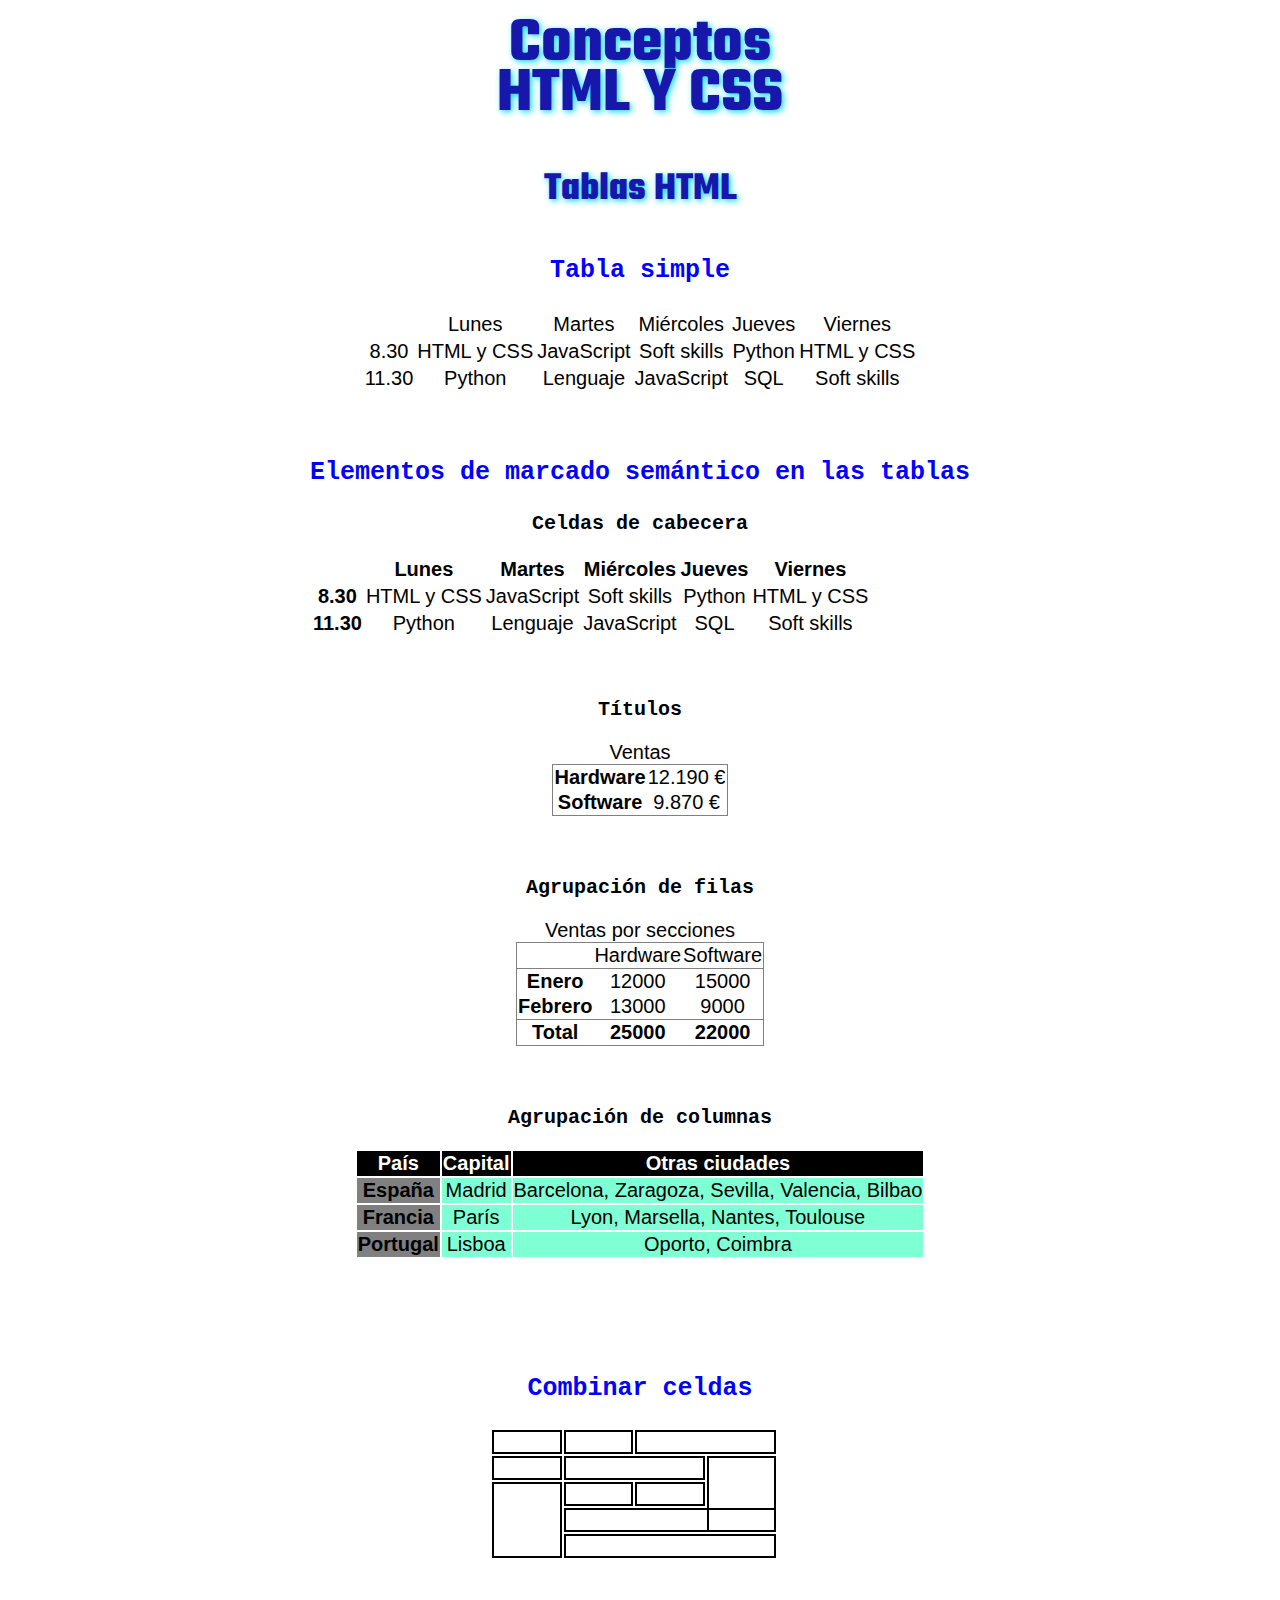
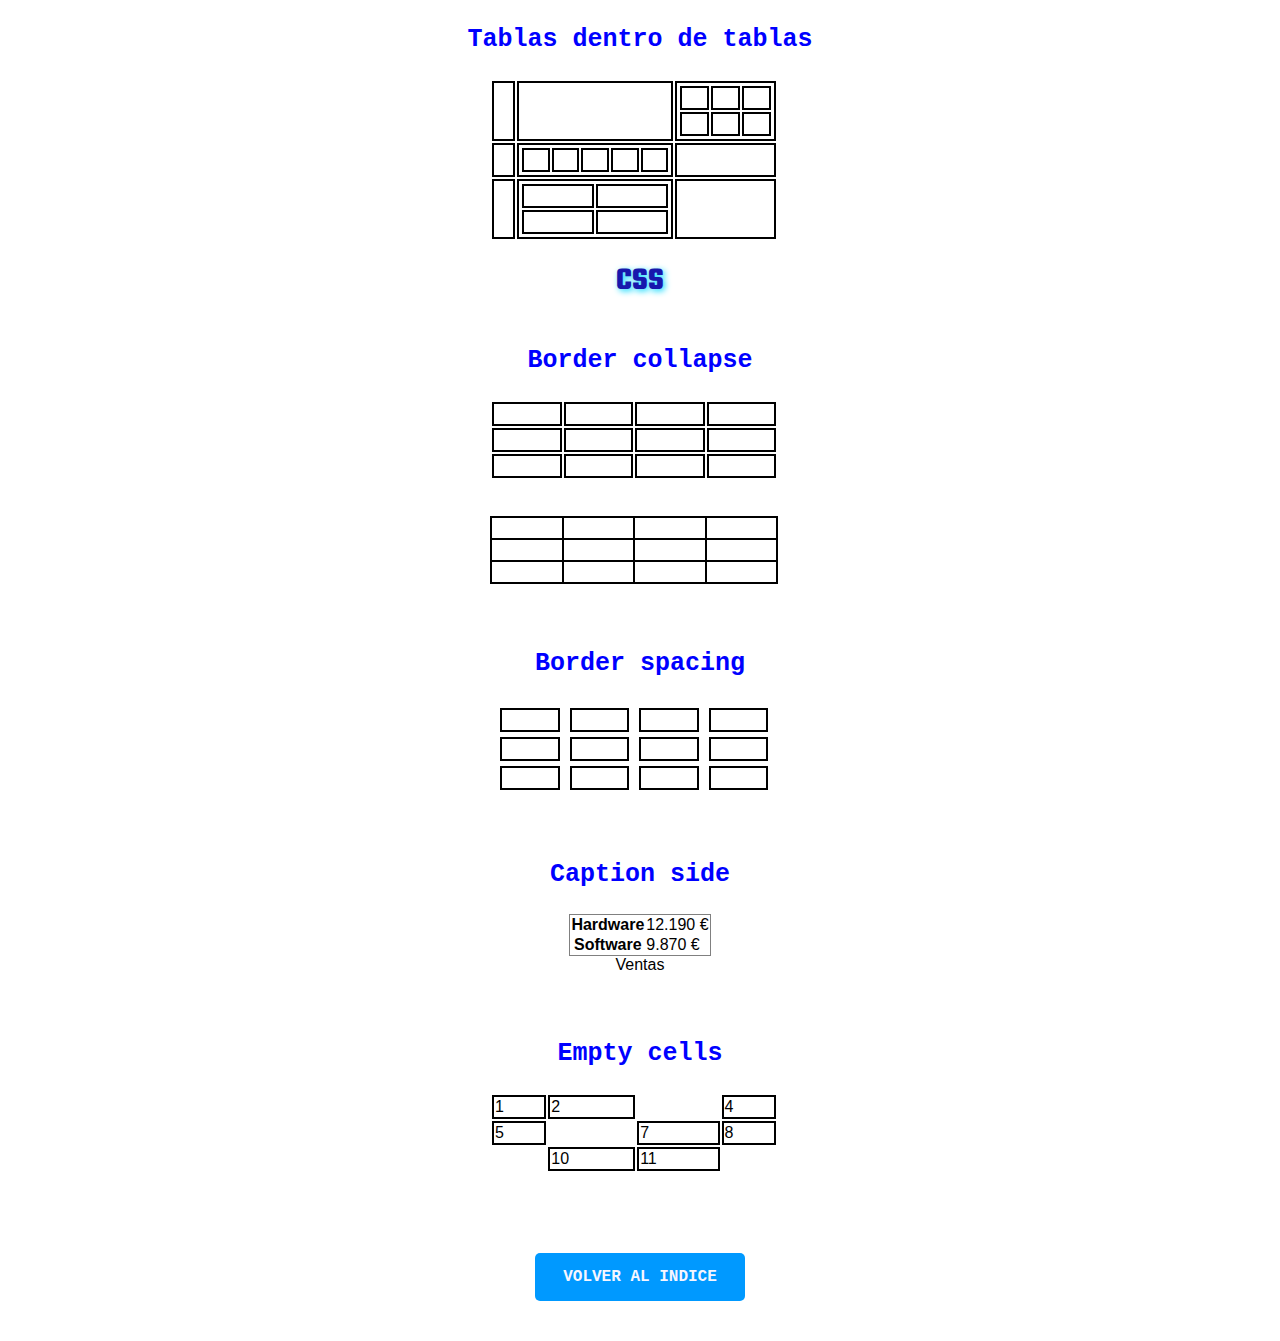
<file: tablas.html>
<!DOCTYPE html>
<html lang="en">
    <head>
        <meta charset="UTF-8">
        <meta name="viewport" content="width=device-width, initial-scale=1.0">
        <link rel="stylesheet" href="styles/index.css">
        <link rel="stylesheet" href="styles/tablas.css">
        <link rel="preconnect" href="https://fonts.googleapis.com">
        <link rel="preconnect" href="https://fonts.gstatic.com" crossorigin>
        <link
            href="https://fonts.googleapis.com/css2?family=Montserrat:ital,wght@0,100..900;1,100..900&family=Teko:wght@300..700&display=swap"
            rel="stylesheet">
    <title>Tablas HTML</title>
</head>
<body>
    <header>
        <h1>Conceptos HTML Y CSS</h1>
    </header>
    <main>
       <h2>Tablas HTML</h2>
        <div>
            <h3>Tabla simple</h3>
        <table>
            <tr>
                <td></td>
                <td>Lunes</td>
                <td>Martes</td>
                <td>Miércoles</td>
                <td>Jueves</td>
                <td>Viernes</td>
            </tr>
            <tr>
                <td>8.30</td>
                <td>HTML y CSS</td>
                <td>JavaScript</td>
                <td>Soft skills</td>
                <td>Python</td>
                <td>HTML y CSS</td>
            </tr>
        
            <tr>
                <td>11.30</td>
                <td>Python</td>
                <td>Lenguaje</td>
                <td>JavaScript</td>
                <td>SQL</td>
                <td>Soft skills</td>
            </tr>
        </table>
        </div>

        <div>
        <h3>Elementos de marcado semántico en las tablas</h3>
            <p>Celdas de cabecera</p>
            <table>
                <tr>
                    <th></th>
                    <th>Lunes</th>
                    <th>Martes</th>
                    <th>Miércoles</th>
                    <th>Jueves</th>
                    <th>Viernes</th>
                </tr>
                <tr>
                    <th>8.30</th>
                    <td>HTML y CSS</td>
                    <td>JavaScript</td>
                    <td>Soft skills</td>
                    <td>Python</td>
                    <td>HTML y CSS</td>
                </tr>
            
                <tr>
                    <th>11.30</th>
                    <td>Python</td>
                    <td>Lenguaje</td>
                    <td>JavaScript</td>
                    <td>SQL</td>
                    <td>Soft skills</td>
                </tr>
            </table>
        </div>

        <div>
            <p>Títulos</p>
            <table border="1" rules="groups"> 
                <caption>Ventas</caption>
                <tr>
                    <th>Hardware</th>
                    <td>12.190 €</td>
                </tr>
            
                <tr>
                    <th>Software</th>
                    <td>9.870 €</td>
                </tr>
            </table>
        </div>

        <div><p>Agrupación de filas</p>
            <table border="1" rules="groups">
                <caption>Ventas por secciones</caption>
                <thead>
                    <tr>
                        <td>&nbsp;</td>
                        <td>Hardware</td>
                        <td>Software</td>
                    </tr>
                </thead>
           
                <tfoot>
                    <tr>
                        <th>Total</th>
                        <th>25000</th>
                        <th>22000</th>
                    </tr>
                </tfoot>
           
                <tbody>
                    <tr>
                        <th>Enero</th>
                        <td>12000</td>
                        <td>15000</td>
                    </tr>
                    <tr>
                        <th>Febrero</th>
                        <td>13000</td>
                        <td>9000</td>
                    </tr>
                </tbody>
            </table>
        </div>

        <div>
            <p>Agrupación de columnas</p>
            <table>

                <colgroup>
            
                    <col style="background-color: gray;">
            
                    <col span="2" style="background-color: aquamarine;">
            
                </colgroup>    <thead>
            
                    <tr style="background-color: black; color:white">
            
                        <th>País</th>
            
                        <th>Capital</th>
            
                        <th>Otras ciudades</th>
            
                    </tr>
            
                 </thead>
            
                <tbody>
            
                    <tr>
            
                        <th>España</th>
            
                        <td>Madrid</td>
            
                        <td>Barcelona, Zaragoza, Sevilla, Valencia, 
                            Bilbao</td>
            
                    </tr>
            
                    <tr>
            
                        <th>Francia</th>
            
                        <td>París</td>
            
                        <td>Lyon, Marsella, Nantes, Toulouse</td>
            
                    </tr>
            
                    <tr>
            
                        <th>Portugal</th>
            
                        <td>Lisboa</td>
            
                        <td>Oporto, Coimbra</td>
            
                    </tr>
            
                </tbody>
            
            </table>
        </div>
    </main>
    <div class="tablas">
        <div>
            <h3>Combinar celdas</h3>
        <section>
            
    <table style="width: 40%;">
        <tr>
            <td>&nbsp;</td>
            <td>&nbsp;</td>
            <td colspan="2">&nbsp;</td>
        </tr>
        <tr>
            <td>&nbsp;</td>
            <td colspan="2">&nbsp;</td>
            <td rowspan="3">&nbsp;</td>
        </tr>
        <tr>
            <td rowspan="3">&nbsp;</td>
            <td>&nbsp;</td>
            <td>&nbsp;</td>
        </tr>
        <tr>
            <td colspan="3">&nbsp;</td>
        </tr>
        <tr>
            <td colspan="3">&nbsp;</td>
        </tr>
    </table>
        </section>
        </div>
    
        <div>
            <h3>Tablas dentro de tablas</h3>
        <section>
            
            <table style="width: 40%;">

                <tr>
                    <td>&nbsp;</td>
                    <td>&nbsp;</td>
                    <td>
                        <table style="width: 100%;">
                           <tr>
                                <td>&nbsp;</td>
                                <td>&nbsp;</td>
                                <td>&nbsp;</td>
            
                            </tr>
            
                            <tr>
                                <td>&nbsp;</td>
                                <td>&nbsp;</td>
                                <td>&nbsp;</td>
                            </tr>
                        </table>
                    </td>
                </tr>
            
                <tr>
                    <td>&nbsp;</td>
            
                    <td>
            
                        <table style= "width: 100%">
            
                            <tr>
            
                                <td>&nbsp;</td>
            
                                <td>&nbsp;</td>
            
                                <td>&nbsp;</td>
            
                                <td>&nbsp;</td>
            
                                <td>&nbsp;</td>
            
                            </tr>
            
                        </table>
            
                    </td>
            
                    <td>&nbsp;</td>
            
                </tr>
            
                <tr>
            
                    <td>&nbsp;</td>
            
                    <td>
            
                        <table style="width: 100%;">
            
                            <tr>
            
                                <td>&nbsp;</td>
            
                                <td>&nbsp;</td>
            
                            </tr>
            
                            <tr>
            
                                <td>&nbsp;</td>
            
                                <td>&nbsp;</td>
            
                            </tr>
            
                        </table>
            
                    </td>
            
                    <td>&nbsp;</td>
            
                </tr>
            
            </table>
        </section>
        </div>

        <h2>CSS</h2>
    <div>
        <h3>Border collapse</h3>
        <section>
            
            <table style="border-collapse: separate; width: 40%;">
                <tr>
                    <td>&nbsp;</td>
                    <td>&nbsp;</td>
                    <td>&nbsp;</td>
                    <td>&nbsp;</td>
                </tr>
                <tr>
                    <td>&nbsp;</td>
                    <td>&nbsp;</td>
                    <td>&nbsp;</td>
                    <td>&nbsp;</td>
                </tr>
                <tr>
                    <td>&nbsp;</td>
                    <td>&nbsp;</td>
                    <td>&nbsp;</td>
                    <td>&nbsp;</td>
                </tr>
            </table>
                <br>
                <br>
            
            <table style="border-collapse: collapse; width: 40%;">
                <tr>
                    <td>&nbsp;</td>
                    <td>&nbsp;</td>
                    <td>&nbsp;</td>
                    <td>&nbsp;</td>
                </tr>
                <tr>
                    <td>&nbsp;</td>
                    <td>&nbsp;</td>
                    <td>&nbsp;</td>
                    <td>&nbsp;</td>
                </tr>
    
                <tr>
                    <td>&nbsp;</td>
                    <td>&nbsp;</td>
                    <td>&nbsp;</td>
                    <td>&nbsp;</td>
                </tr>
            </table>
            </section>
       </div>

       <div>
        <h3>Border spacing</h3>
        <section>
            <table style="border-spacing: 10px 5px; width: 40%;">
                <tr>
                    <td>&nbsp;</td>
                    <td>&nbsp;</td>
                    <td>&nbsp;</td>
                    <td>&nbsp;</td>
                </tr>
                <tr>
                    <td>&nbsp;</td>
                    <td>&nbsp;</td>
                    <td>&nbsp;</td>
                    <td>&nbsp;</td>
                </tr>
    
                <tr>
                    <td>&nbsp;</td>
                    <td>&nbsp;</td>
                    <td>&nbsp;</td>
                    <td>&nbsp;</td>
                </tr>
            </table>
        </section>


       </div>

       <div>
        <h3>Caption side</h3>
        <article>
        <table border="1" rules="groups"> 
            <caption style="caption-side: bottom;">Ventas</caption>
            <tr>
                <th>Hardware</th>
                <td>12.190 €</td>
            </tr>
        
            <tr>
                <th>Software</th>
                <td>9.870 €</td>
            </tr>
        </table>
    </article>
         </div>

    <div>
        <h3>Empty cells</h3>
        <section>
        
        <table style="width: 40%; empty-cells: hide;">
            <tr>
                <td>1</td>
                <td>2</td>
                <td> </td>
                <td>4</td>
            </tr>
            <tr>
                <td>5</td>
                <td> </td>
                <td>7</td>
                <td>8</td>
            </tr>

            <tr>
                <td> </td>
                <td>10</td>
                <td>11</td>
                <td> </td>
            </tr>
        </table>
        
        </section>
    </div>

    <div class="volver">
        <a href="index.html">VOLVER AL INDICE</a>
    </div>
    </div>
</main>
<footer>
</footer>

       
    </footer>

 </body>
</html>
</file>
<file: styles/styleflexbox.css>
* {

    margin: 0;
    padding: 0;
    box-sizing: border-box;
}

body {
    font-family: 'Montserrat', sans-serif;
    background-color: transparent;
    color:black;
    display: flex;
    flex-direction: column;
    align-items: center;
    border: 1rem solid rgb(233, 198, 0);
    max-width: 1024px; 
}

.subtitulo{
    margin-top: 5px;
}
.Listas {
    margin-top: 15px;
    padding: 15px;
    background-color:white;
    border-radius: 8px;
    border: 1px solid #ccc;

}
.lista-ordenada{
    margin-left: 15px;
    
}
.flex-container {
    max-width: 900px;
    width: 90%;
    background-color:#fff;
    padding: 20px;
    margin:20px;
    border: 1px solid #ddd;
    box-shadow: 0px 4px 6px black;
    background-color: rgb(255, 253, 157)
}


.Ejemplo-row{
    display: flex;
    flex-direction: row;
    margin: 10px 0;
    gap: 10px;
    padding: 10px;
    border: 1px solid #ddd;
    border-radius: 5px; }

.Ejemplo-column{
    display: flex;
    flex-direction: column;
    margin: 10px 0;
    gap: 10px;
    padding: 10px;
    border: 1px solid #ddd;
    border-radius: 5px;
    align-items: center;}

.Ejemplo-row-reverse{
    display: flex;
    flex-direction: row-reverse;
    margin: 10px 0;
    gap: 10px;
    padding: 10px;
    border: 1px solid #ddd;
    border-radius: 5px;}

.Ejemplo-column-reverse{      
    display: flex;
    flex-direction: column-reverse;
    margin: 10px 0;
    gap: 10px;
    padding: 10px;
    border: 1px solid #ddd;
    border-radius: 5px;
    align-items:center;}
    
.Ejemplo-flex-start{
    display: flex;
    margin: 10px 0;
    gap: 10px;
    padding: 10px;
    border: 1px solid #ddd;
    border-radius: 5px;
    justify-content: flex-start;}
    
.Ejemplo-center{
    display: flex;
    margin: 10px 0;
    gap: 10px;
    padding: 10px;
    border: 1px solid #ddd;
    border-radius: 5px;
    justify-content: center;}

.Ejemplo-flex-end{
    display: flex;
    margin: 10px 0;
    gap: 10px;
    padding: 10px;
    border: 1px solid #ddd;
    border-radius: 5px;
    justify-content: center;
    justify-content: flex-end; }

.Ejemplo-space-between{
    display: flex;
    justify-content: space-between;
    margin: 10px 0;
    gap: 10px;
    padding: 10px;
    border: 1px solid #ddd;
    border-radius: 5px; }

.Ejemplo-space-around{
    display: flex;
    justify-content: space-around;
    margin: 10px 0;
    gap: 10px;
    padding: 10px;
    border: 1px solid #ddd;
    border-radius: 5px; }
    
.Ejemplo-space-evenly{
    display: flex;
    justify-content: space-evenly;
    margin: 10px 0;
    gap: 10px;
    padding: 10px;
    border: 1px solid #ddd;
    border-radius: 5px;
    }
.Ejemplo-flex-start-vertical{
    display: flex;
    margin: 10px 0;
    gap: 10px;
    padding: 10px;
    border: 1px solid #ddd;
    border-radius: 5px;
    align-items: flex-start;
    height:150px;
    border: 1rem solid red;
}

.Ejemplo-center-vertical{
    display: flex;
    margin: 10px 0;
    gap: 10px;
    padding: 10px;
    border: 1px solid #ddd;
    border-radius: 5px;
    align-items: center;
    height:150px;
    border: 1rem solid red;
}
    
.Ejemplo-flex-end-vertical{
    display: flex;
    margin: 10px 0;
    gap: 10px;
    padding: 10px;
    border: 1px solid #ddd;
    border-radius: 5px;
    align-items:flex-end;
    height:150px;
    border: 1rem solid red;
}
    
    
.Ejemplo-stretch-vertical{
    display: flex;
    align-items: stretch;
    height: 200px;
    margin: 10px 0;
    gap: 10px;
    padding: 10px;
    border: 1px solid #ddd;
    border-radius: 5px; }

 .Ejemplo-baseline{
    display: flex;
    align-items: baseline;
    margin: 10px 0;
    gap: 10px;
    padding: 10px;
    border: 1px solid #ddd;
    border-radius: 5px; }

.Ejemplo-nowrap{
    display: flex;
    flex-wrap:nowrap;
    margin: 10px 0;
    gap: 10px;
    padding: 10px;
    border: 1px solid #ddd;
    border-radius: 5px; }

.Ejemplo-wrap{
    display: flex;
    flex-wrap:wrap;
    margin: 10px 0;
    gap: 10px;
    padding: 10px;
    border: 1px solid #ddd;
    border-radius: 5px; }

.Ejemplo-wrap-reverse{
    display: flex;
    flex-wrap:wrap-reverse;
    margin: 10px 0;
    gap: 10px;
    padding: 10px;
    border: 1px solid #ddd;
    border-radius: 5px; }

.Ejemplo-baseline .Ejemplo-caja:nth-child(1) {
    font-size: 16px; /* Primer elemento con fuente pequeña */
    }
    
.Ejemplo-baseline .Ejemplo-caja:nth-child(2) {
    font-size: 24px; /* Segundo elemento con fuente mediana */
    }
    
.Ejemplo-baseline .Ejemplo-caja:nth-child(3) {
    font-size: 32px; /* Tercer elemento con fuente grande */
    }
.Ejemplo-caja {
    padding: 10px;
    background-color: #d61777;
    color: white;
    border-radius: 5px;
    text-align: center;
    width: 100px;
    font-weight: bold;
    }
</file>
<file: styles/responsive.css>
body {
    font-size: 1.6rem;
    border: 1rem solid rgb(253, 102, 102);
    margin: 0 auto;
}

h1 {

    text-shadow: 2px 2px 6px rgb(48, 46, 46);
    color: rgb(253, 102, 102);
}

code {
    background-color: #444;
    color: rgb(210, 255, 138);
    padding: 0.5rem;
    margin: 0.5rem;
}

pre{
background-color: #444;
padding: 0.5rem;
margin: .5rem;
border-radius: 5px;
line-height: 24px;
padding: 24px;
white-space: pre-wrap;
word-wrap: break-word;
text-align: left;
}


section {
    background-color:  rgb(252, 127, 127);
    margin: 0.2rem auto;
    padding: 0.2rem 0.3rem;
}

/* Pantallas muy pequeñas  (móviles en portrait de menos de 576px)

No hace falta media-query porque será nuestro diseño por defecto */



/* Pantallas pequeñas (móviles en landscape de más de 576px)*/

@media (min-width: 576px) { 
    body{
   
        border: 1rem solid rgb(233, 198, 0);
    }
    h1 {

        font-size: 7rem;
        line-height: 6rem;
        max-width: 40rem;
        text-align: center;
        color: rgb(233, 198, 0);
        text-shadow: 2px 2px 6px rgb(90, 78, 7);

    }

    section {
        background-color: rgb(200, 247, 255);
        margin: 1rem auto;
        padding: 1rem 3rem;
    }
}



/* Pantallas medianas (tablets de más de 768px)*/

@media (min-width: 768px) { 
    body{
        border: 1rem solid rgb(130, 255, 99);
    }

    h1{
        font-size: 10rem;
        line-height: 10rem;
        max-width: 60rem;
        color: rgb(130, 255, 99);
        text-shadow: 2px 2px 6px rgb(22, 124, 8);
    }



    section {
        background-color: #e7ffcb;
        margin: 3rem auto;
        padding: 3rem 8rem;
    }

 }



/* Pantallas grandes (desktops de más de 992px)*/

@media (min-width: 992px) { 
    body{
        border: 1rem solid rgb(255, 99, 185);
    }

    h1{
        font-size: 10rem;
        line-height: 10rem;
        max-width: 60rem;
        color: rgb(255, 99, 185);
        text-shadow: 2px 2px 6px rgb(121, 38, 83);
    }

    section {
        background-color: rgb(253, 192, 226);
        margin: 3rem auto;
        padding: 3rem 8rem;
    }

 }



/* Pantallas muy grandes (desktops de más de 1200px)*/

@media (min-width: 1200px) { 
    body{
        border: 1rem solid rgb(99, 99, 255);
        max-width: 1024px; 
    }

    h1{
        font-size: 10rem;
        line-height: 10rem;
        max-width: 60rem;
        text-shadow: 2px 2px 6px rgb(20, 218, 253);
        color: rgb(23, 23, 172);
    }


    section {
        background-color: rgb(157, 248, 255);
        margin: 3rem auto;
        padding: 3rem 8rem;
    }
 }
</file>
<file: styles/tablas.css>
main {
    display: flex;
    flex-direction: column;
    align-items: center;
    text-align: center;
    }


h2 {font-family: "Teko", sans-serif;
    font-size: 2em;
    max-width: 30rem;
    margin: 2rem auto;

    text-align: center;
    line-height: 2%;
    text-shadow: 2px 2px 6px rgb(20, 218, 253);
    color: rgb(23, 23, 172);}

h3{font-size: 2.5rem;
    text-align:center;
color: blue;
font-family: 'Courier New', Courier, monospace;}

p {font-size: 2rem;
    text-align: center;
font-weight: bold;
font-family: 'Courier New', Courier, monospace;}

div {padding: 2rem;}

section {width: 60%;
background-color: white;}
section table{width:200%;}
section td{border:2px solid black;}

article {display: flex;
        justify-content: center;}



div.tablas section {margin-left: 37.5%;}

div.volver {width: 25rem;
margin-top: 4rem;}
div.volver a {display: flex;
            justify-content: center;
           align-items: center;}
</file>
<file: styles/index.css>
/* RESET */
* {
    box-sizing: border-box;
}

html {
    /* 62.5% of 16px user agent font size is 10px */
    font-size: 62.5%;
  }

body {
        font-size: 1.6rem;
        font-family: Arial, Helvetica, sans-serif;
        margin: 0 auto;
}

a {
    text-decoration: none;
}

/* FIN RESET */

main {
display: flex;
flex-direction: column;
justify-content: center;
margin: 0 auto;
padding: 3rem 8rem;
border-radius: 3rem;
font-size: 2rem;
}

h1 {
    font-family: "Teko", sans-serif;
    font-size: 4em;
    max-width: 30rem;
    margin: 2rem auto;

    text-align: center;
    line-height: 5rem;
    text-shadow: 2px 2px 6px rgb(20, 218, 253);
    color: rgb(23, 23, 172);
}

.resalte {
    font-weight: bold;
}

.enlaces {
    margin: 0 auto;
    padding: 3rem;
    border-radius: 3rem;
    
    display: flex;
    flex-direction: column;
    align-items: stretch;
    text-align: center;
    
    
    background-color: rgb(33, 138, 138);
    width: 50%;    
}

.enlaces a {
    color: bisque;
    font-family: 'Courier New', Courier, monospace;
    font-size: 2rem;
    padding: 1rem;
    text-decoration: none;
}

.enlaces a:hover{
    background-color: rgb(7, 226, 255);
    color: blue;
}

.volver{
    margin: 0 auto;
}

.volver a{
    background-color: rgb(0, 153, 255);
    color: rgb(246, 246, 255);
    padding: 1.5rem;
    border-radius: .5rem;
    font-family: 'Courier New', Courier, monospace;
    font-weight: bold;
}
.volver:hover a {
    background-color: rgb(246, 246, 255);
    color: rgb(0, 153, 255);;
    border: 1px solid rgb(0, 153, 255); 
}

ul{
    margin: 0;
    padding: 0;
}

img {
    max-width: 100%;
}
</file>
